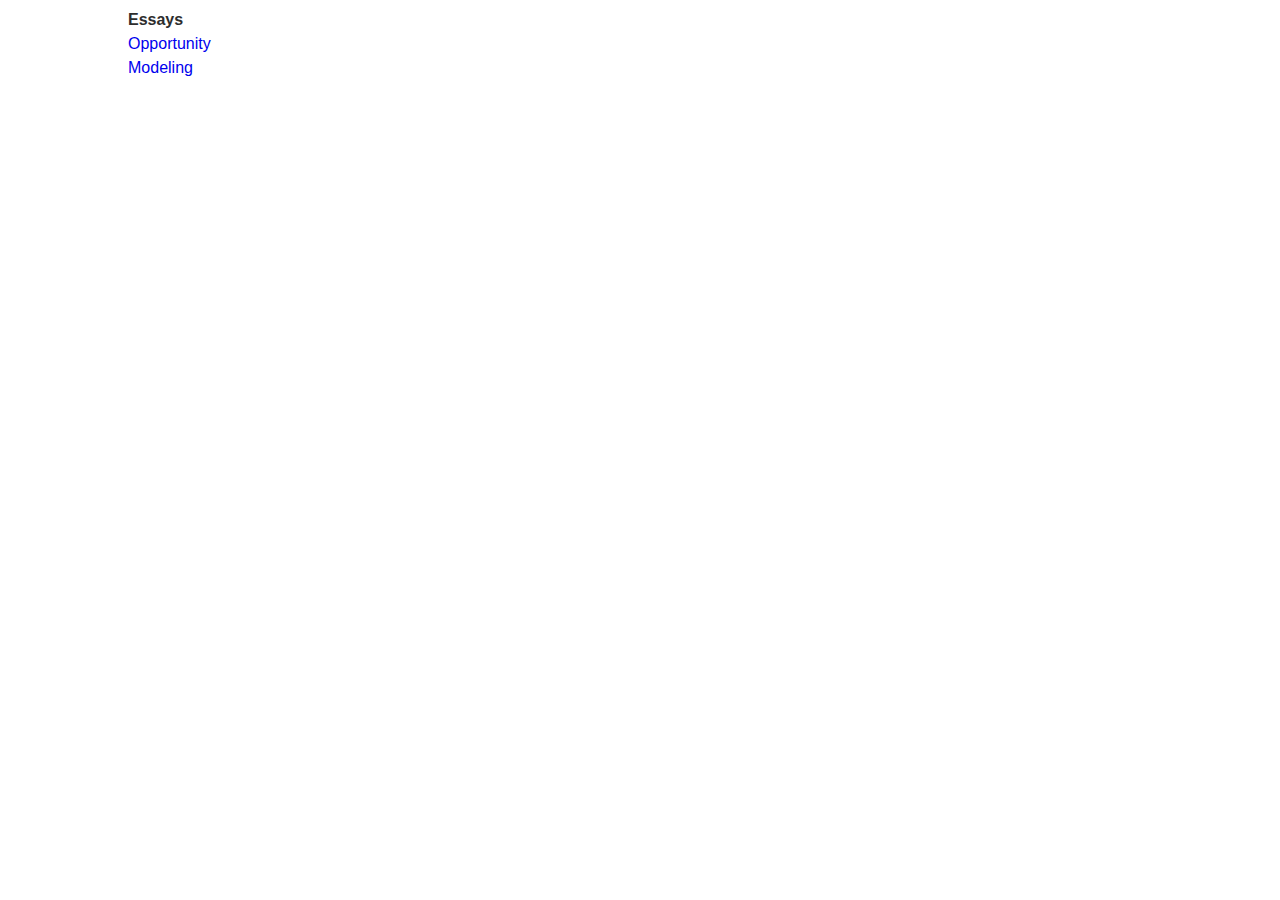
<file: index.html>
<html>
  <head>
    <link rel="stylesheet" type="text/css" href="css/main.css" />
  </head>
  <body>
    <b>Essays</b><br>
    <a href="./essays/opportunity.html">Opportunity</a><br>
    <a href="./essays/modeling.html">Modeling</a>
  </body>
</html>
</file>
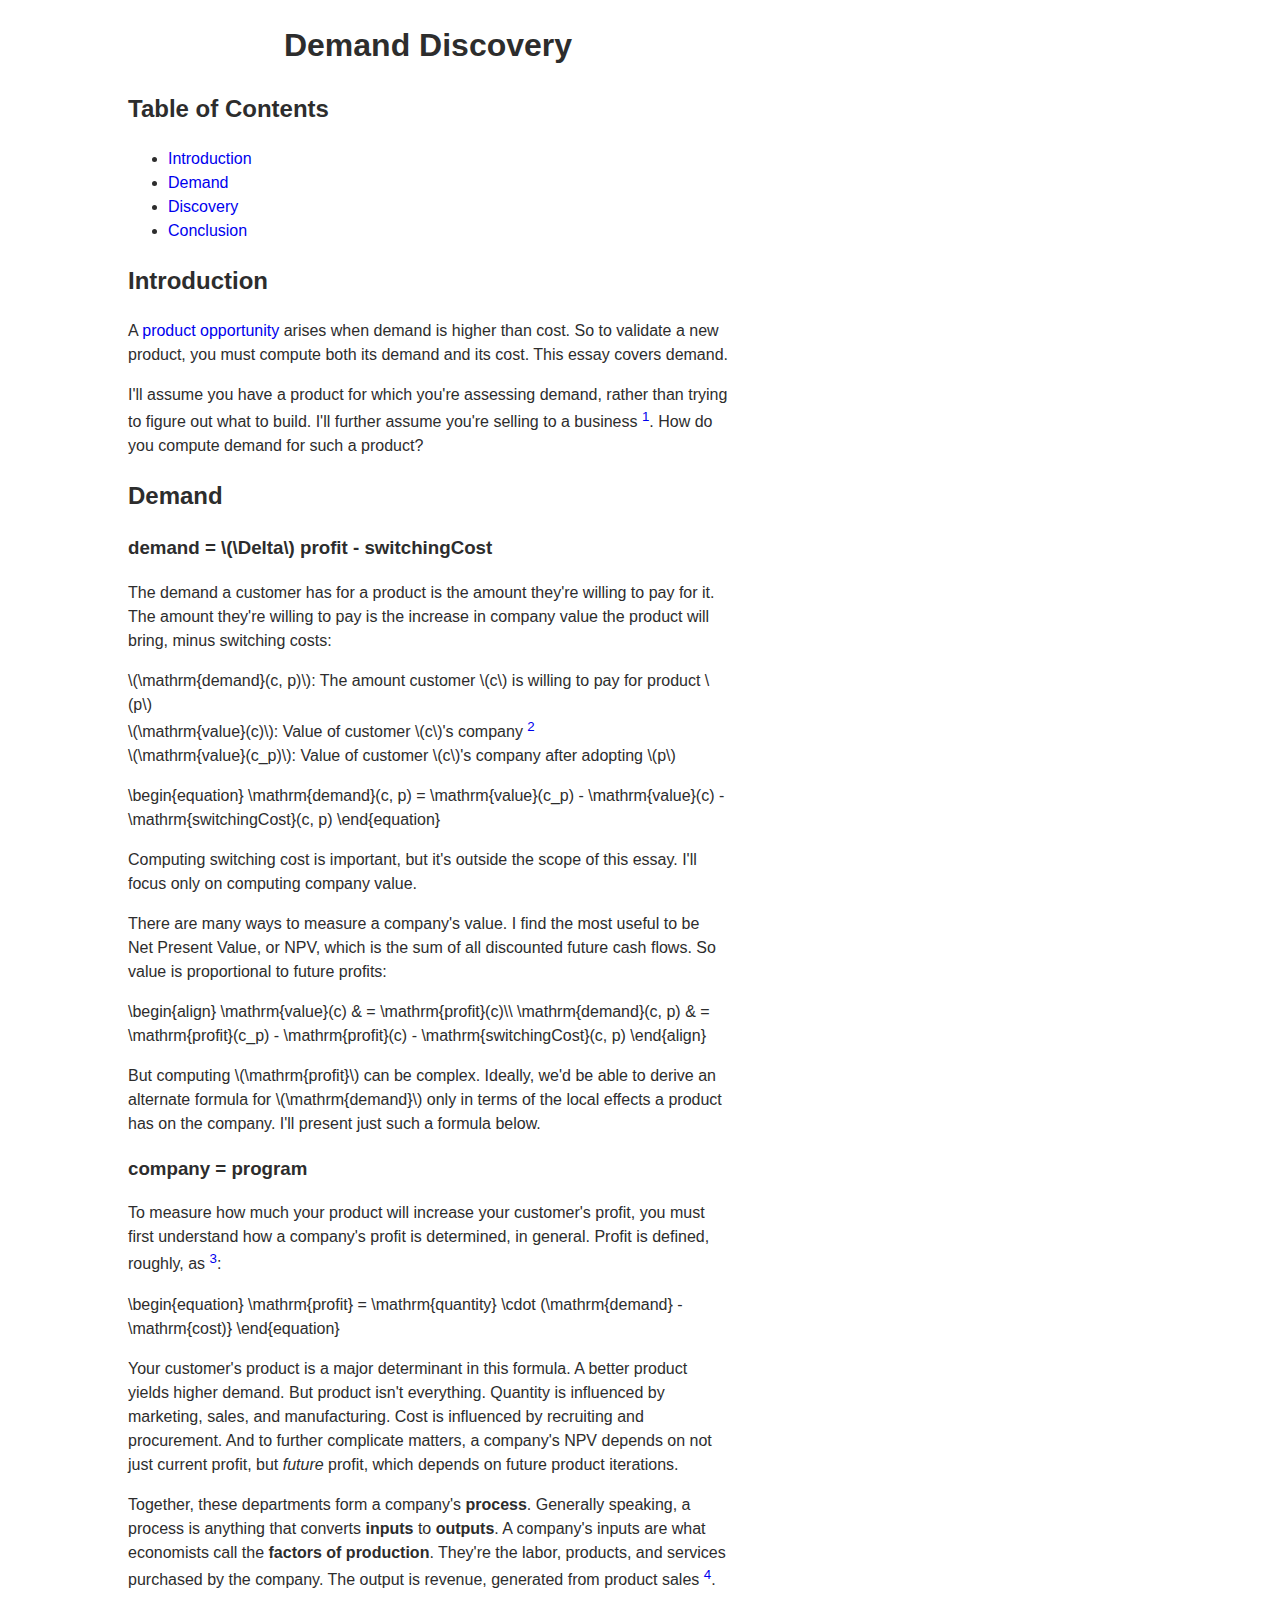
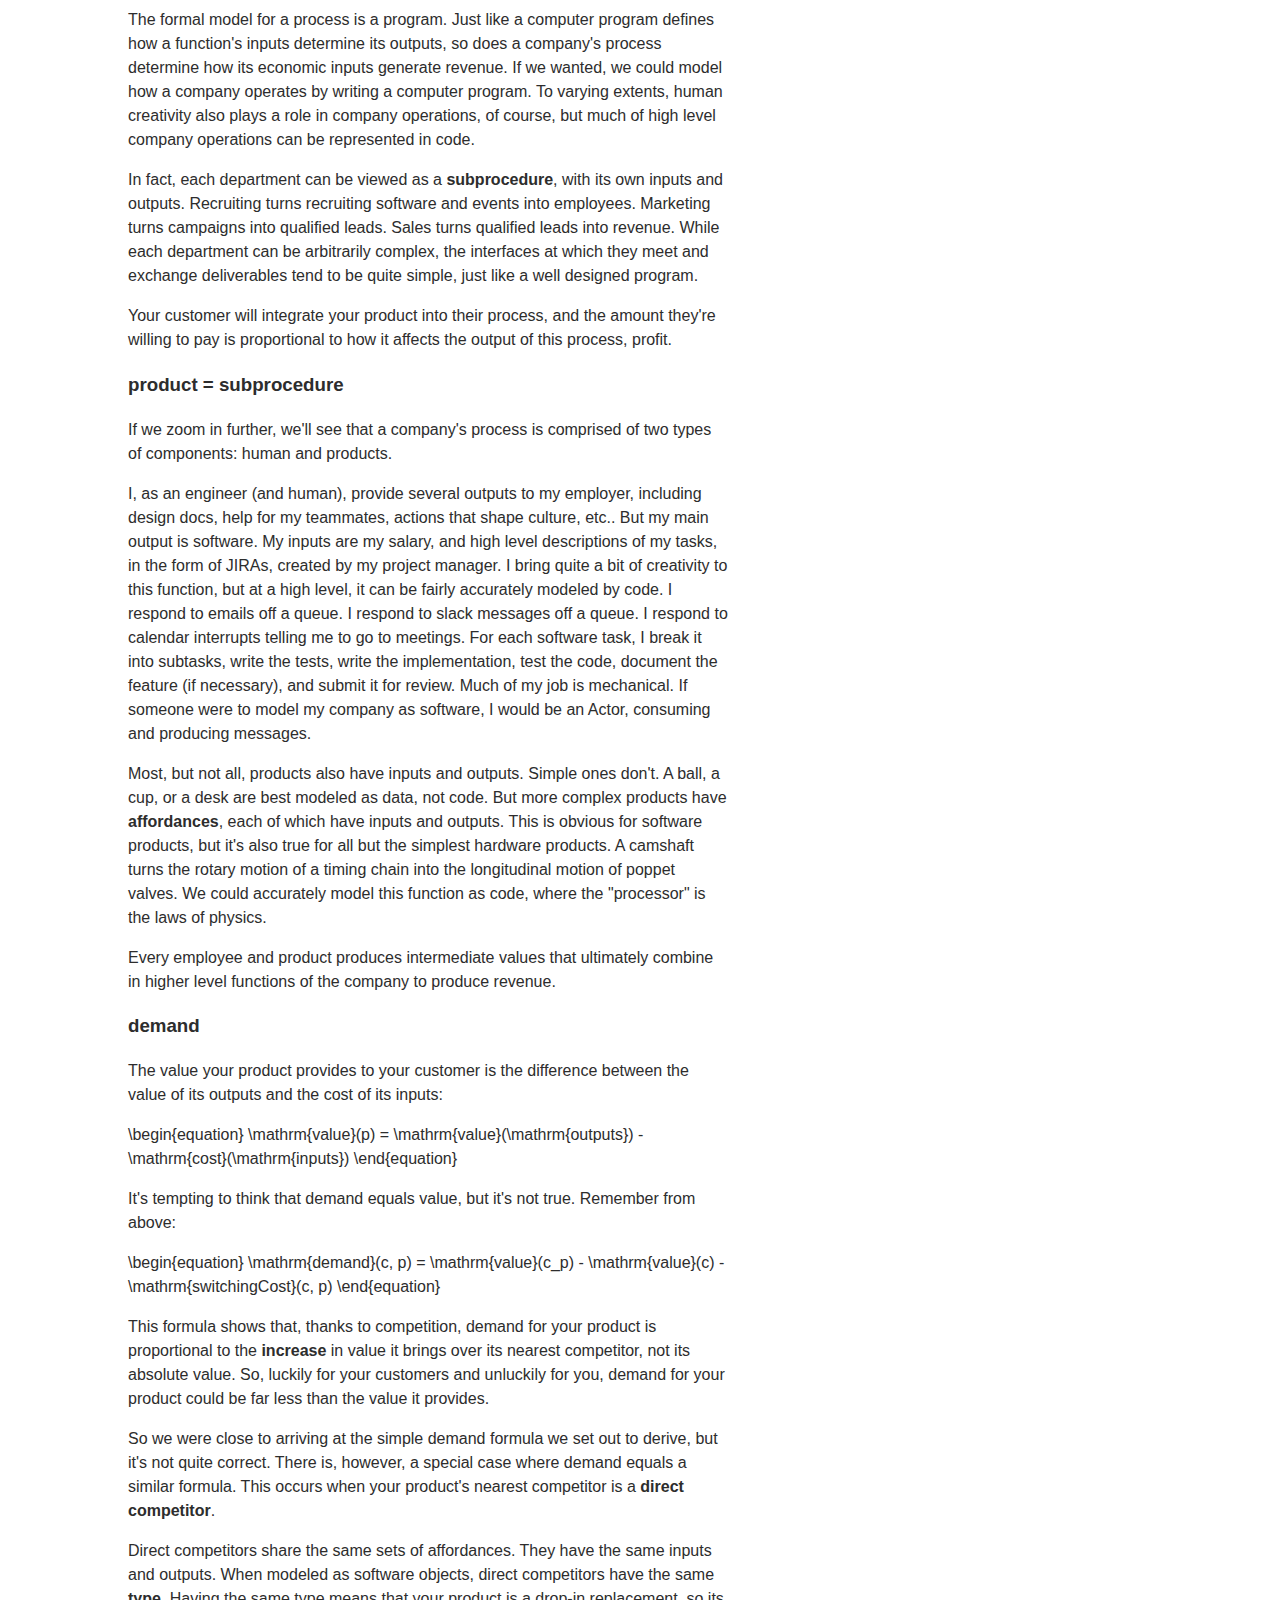
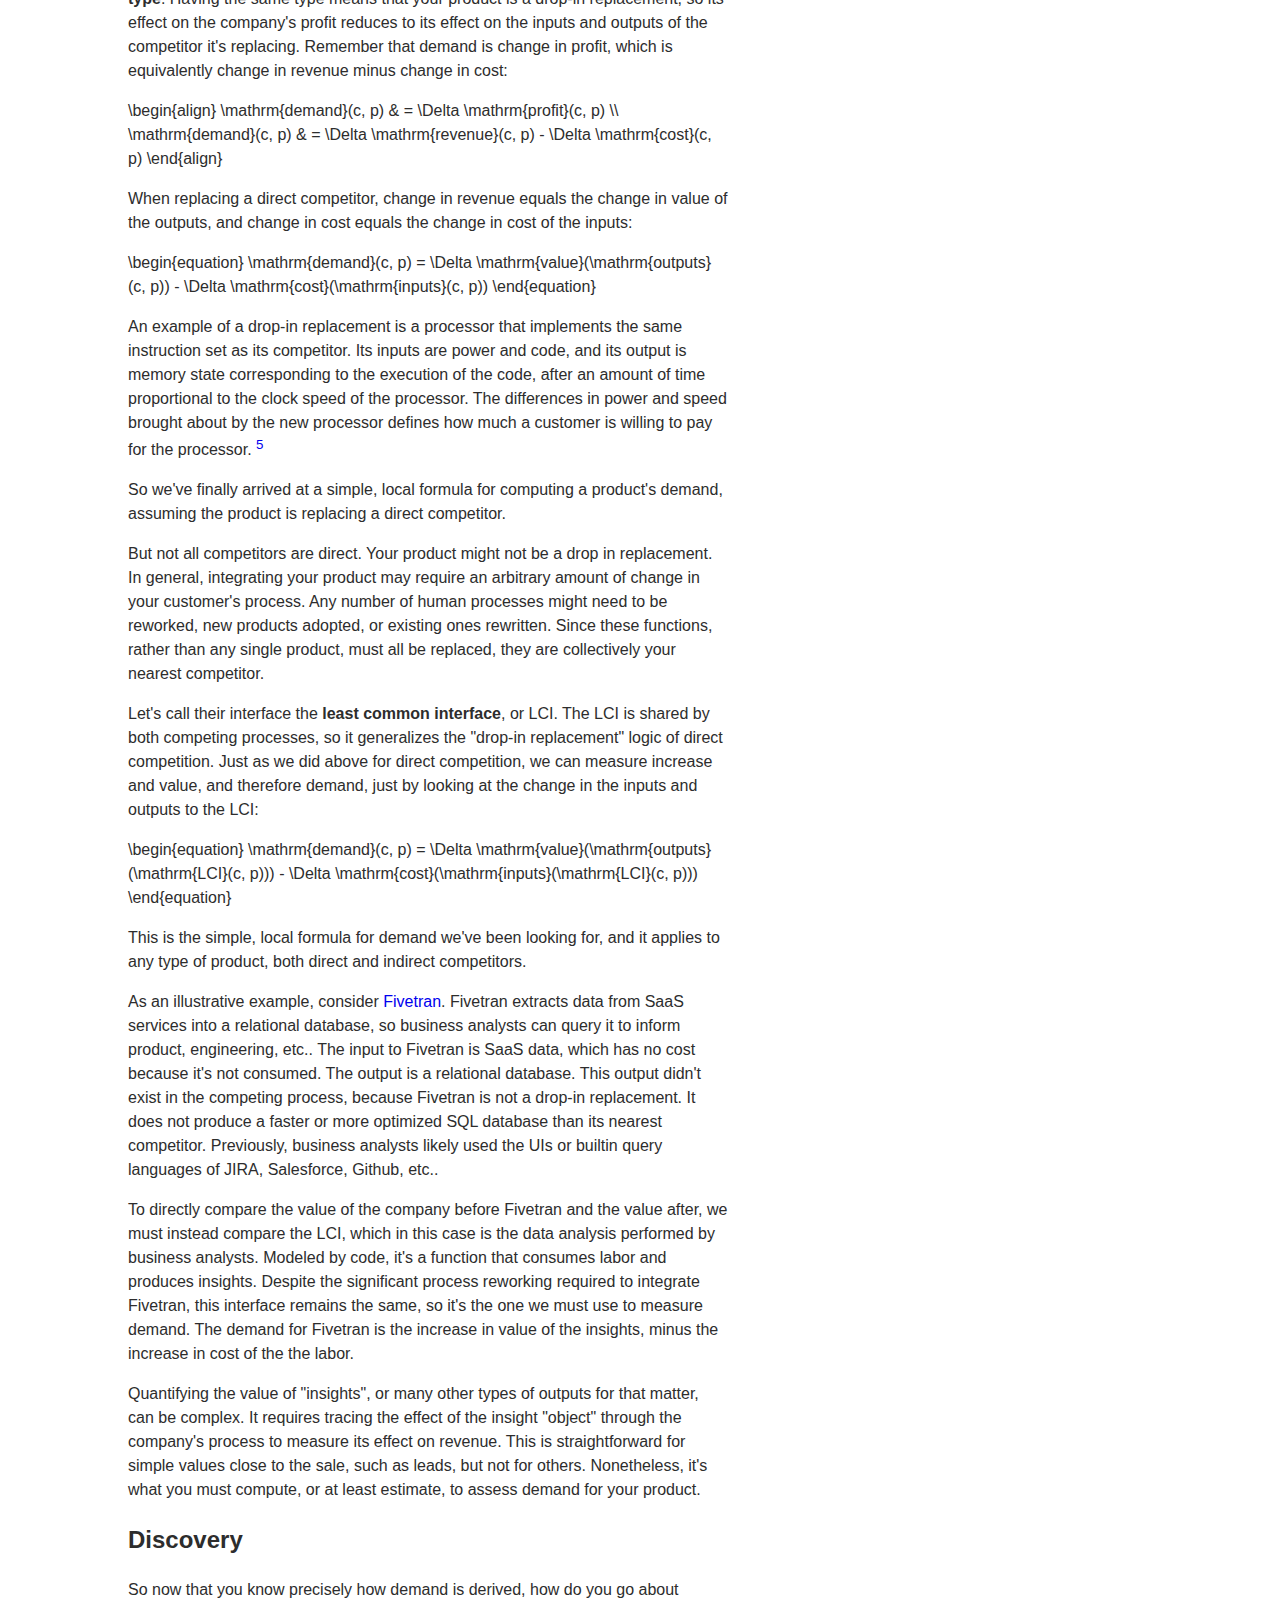
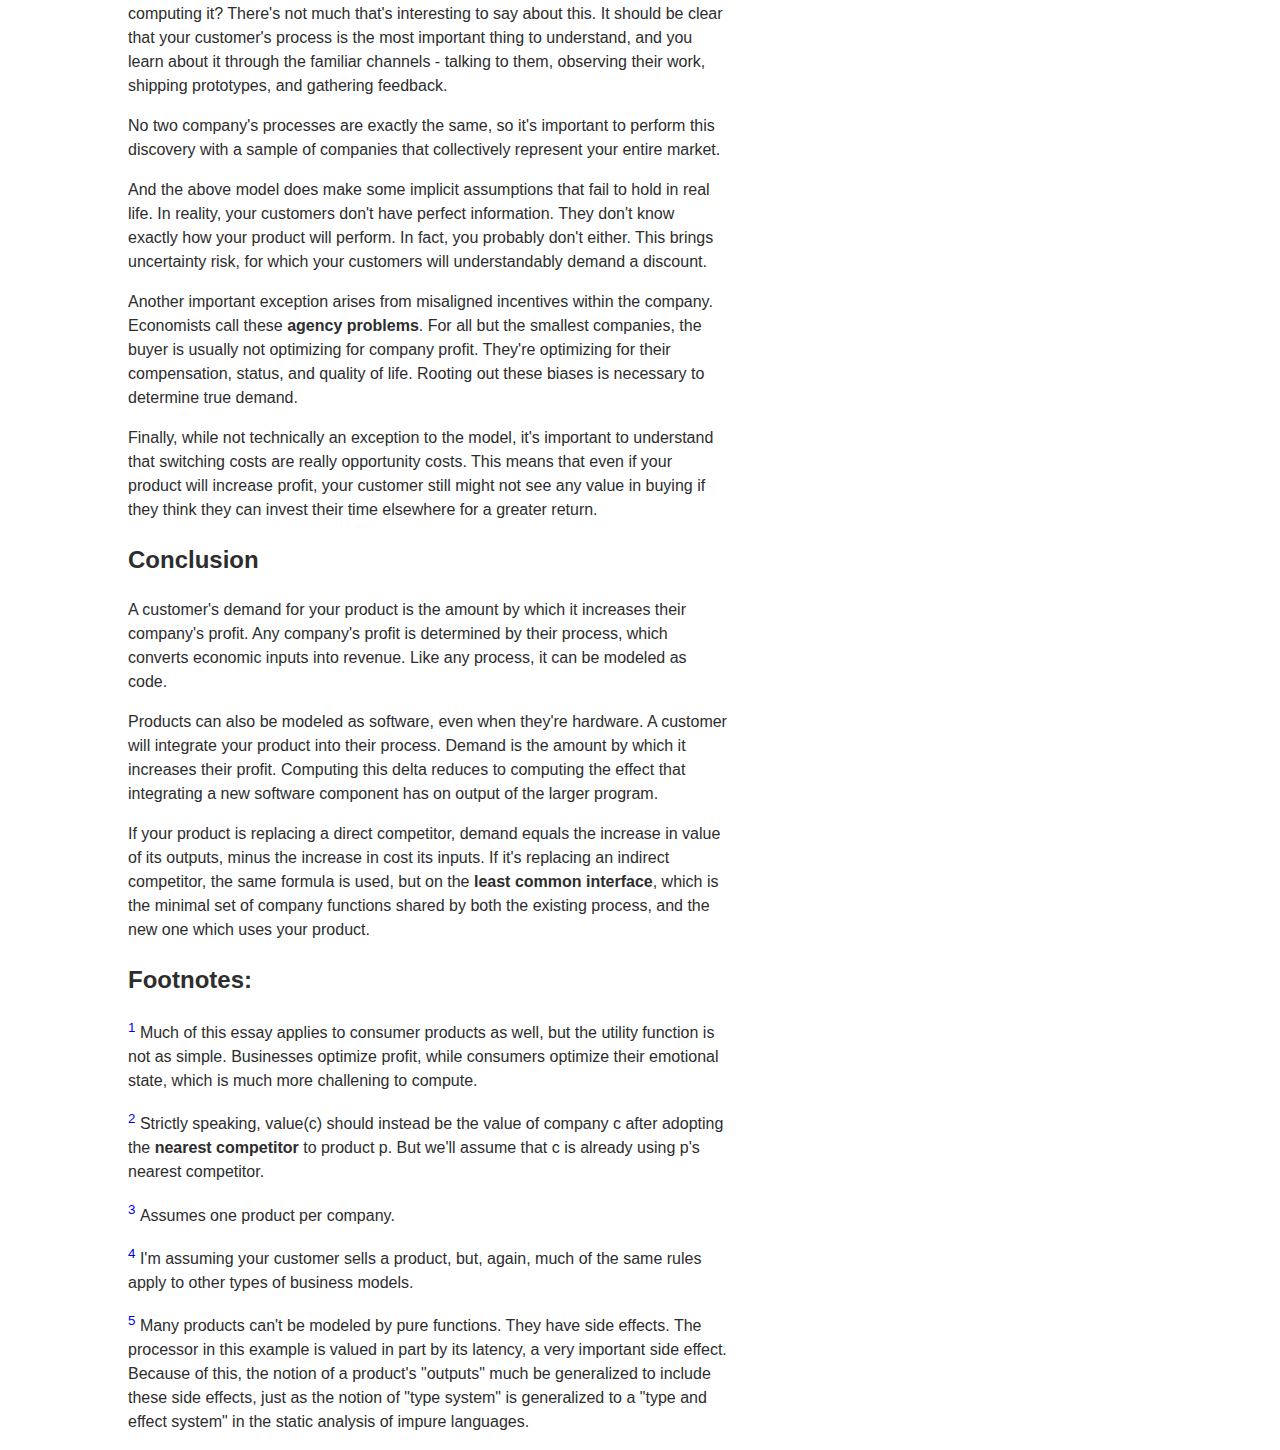
<file: essays/demand_discovery.html>
<?xml version="1.0" encoding="utf-8"?>
<!DOCTYPE html PUBLIC "-//W3C//DTD XHTML 1.0 Strict//EN"
"http://www.w3.org/TR/xhtml1/DTD/xhtml1-strict.dtd">
<html xmlns="http://www.w3.org/1999/xhtml" lang="en" xml:lang="en">
<head>
<title>Demand Discovery</title>
<!-- 2017-06-07 Wed 22:34 -->
<meta  http-equiv="Content-Type" content="text/html;charset=utf-8" />
<meta  name="generator" content="Org-mode" />
<meta  name="author" content="Michael Gummelt" />
<style type="text/css">
 <!--/*--><![CDATA[/*><!--*/
  .title  { text-align: center; }
  .todo   { font-family: monospace; color: red; }
  .done   { color: green; }
  .tag    { background-color: #eee; font-family: monospace;
            padding: 2px; font-size: 80%; font-weight: normal; }
  .timestamp { color: #bebebe; }
  .timestamp-kwd { color: #5f9ea0; }
  .right  { margin-left: auto; margin-right: 0px;  text-align: right; }
  .left   { margin-left: 0px;  margin-right: auto; text-align: left; }
  .center { margin-left: auto; margin-right: auto; text-align: center; }
  .underline { text-decoration: underline; }
  #postamble p, #preamble p { font-size: 90%; margin: .2em; }
  p.verse { margin-left: 3%; }
  pre {
    border: 1px solid #ccc;
    box-shadow: 3px 3px 3px #eee;
    padding: 8pt;
    font-family: monospace;
    overflow: auto;
    margin: 1.2em;
  }
  pre.src {
    position: relative;
    overflow: visible;
    padding-top: 1.2em;
  }
  pre.src:before {
    display: none;
    position: absolute;
    background-color: white;
    top: -10px;
    right: 10px;
    padding: 3px;
    border: 1px solid black;
  }
  pre.src:hover:before { display: inline;}
  pre.src-sh:before    { content: 'sh'; }
  pre.src-bash:before  { content: 'sh'; }
  pre.src-emacs-lisp:before { content: 'Emacs Lisp'; }
  pre.src-R:before     { content: 'R'; }
  pre.src-perl:before  { content: 'Perl'; }
  pre.src-java:before  { content: 'Java'; }
  pre.src-sql:before   { content: 'SQL'; }

  table { border-collapse:collapse; }
  caption.t-above { caption-side: top; }
  caption.t-bottom { caption-side: bottom; }
  td, th { vertical-align:top;  }
  th.right  { text-align: center;  }
  th.left   { text-align: center;   }
  th.center { text-align: center; }
  td.right  { text-align: right;  }
  td.left   { text-align: left;   }
  td.center { text-align: center; }
  dt { font-weight: bold; }
  .footpara:nth-child(2) { display: inline; }
  .footpara { display: block; }
  .footdef  { margin-bottom: 1em; }
  .figure { padding: 1em; }
  .figure p { text-align: center; }
  .inlinetask {
    padding: 10px;
    border: 2px solid gray;
    margin: 10px;
    background: #ffffcc;
  }
  #org-div-home-and-up
   { text-align: right; font-size: 70%; white-space: nowrap; }
  textarea { overflow-x: auto; }
  .linenr { font-size: smaller }
  .code-highlighted { background-color: #ffff00; }
  .org-info-js_info-navigation { border-style: none; }
  #org-info-js_console-label
    { font-size: 10px; font-weight: bold; white-space: nowrap; }
  .org-info-js_search-highlight
    { background-color: #ffff00; color: #000000; font-weight: bold; }
  /*]]>*/-->
</style>
<link rel="stylesheet" type="text/css" href="../css/main.css" />
<script type="text/javascript">
/*
@licstart  The following is the entire license notice for the
JavaScript code in this tag.

Copyright (C) 2012-2013 Free Software Foundation, Inc.

The JavaScript code in this tag is free software: you can
redistribute it and/or modify it under the terms of the GNU
General Public License (GNU GPL) as published by the Free Software
Foundation, either version 3 of the License, or (at your option)
any later version.  The code is distributed WITHOUT ANY WARRANTY;
without even the implied warranty of MERCHANTABILITY or FITNESS
FOR A PARTICULAR PURPOSE.  See the GNU GPL for more details.

As additional permission under GNU GPL version 3 section 7, you
may distribute non-source (e.g., minimized or compacted) forms of
that code without the copy of the GNU GPL normally required by
section 4, provided you include this license notice and a URL
through which recipients can access the Corresponding Source.


@licend  The above is the entire license notice
for the JavaScript code in this tag.
*/
<!--/*--><![CDATA[/*><!--*/
 function CodeHighlightOn(elem, id)
 {
   var target = document.getElementById(id);
   if(null != target) {
     elem.cacheClassElem = elem.className;
     elem.cacheClassTarget = target.className;
     target.className = "code-highlighted";
     elem.className   = "code-highlighted";
   }
 }
 function CodeHighlightOff(elem, id)
 {
   var target = document.getElementById(id);
   if(elem.cacheClassElem)
     elem.className = elem.cacheClassElem;
   if(elem.cacheClassTarget)
     target.className = elem.cacheClassTarget;
 }
/*]]>*///-->
</script>
<script type="text/javascript" src="http://orgmode.org/mathjax/MathJax.js"></script>
<script type="text/javascript">
<!--/*--><![CDATA[/*><!--*/
    MathJax.Hub.Config({
        // Only one of the two following lines, depending on user settings
        // First allows browser-native MathML display, second forces HTML/CSS
        //  config: ["MMLorHTML.js"], jax: ["input/TeX"],
            jax: ["input/TeX", "output/HTML-CSS"],
        extensions: ["tex2jax.js","TeX/AMSmath.js","TeX/AMSsymbols.js",
                     "TeX/noUndefined.js"],
        tex2jax: {
            inlineMath: [ ["\\(","\\)"] ],
            displayMath: [ ['$$','$$'], ["\\[","\\]"], ["\\begin{displaymath}","\\end{displaymath}"] ],
            skipTags: ["script","noscript","style","textarea","pre","code"],
            ignoreClass: "tex2jax_ignore",
            processEscapes: false,
            processEnvironments: true,
            preview: "TeX"
        },
        showProcessingMessages: true,
        displayAlign: "center",
        displayIndent: "2em",

        "HTML-CSS": {
             scale: 100,
             availableFonts: ["STIX","TeX"],
             preferredFont: "TeX",
             webFont: "TeX",
             imageFont: "TeX",
             showMathMenu: true,
        },
        MMLorHTML: {
             prefer: {
                 MSIE:    "MML",
                 Firefox: "MML",
                 Opera:   "HTML",
                 other:   "HTML"
             }
        }
    });
/*]]>*///-->
</script>
</head>
<body>
<div id="content">
<h1 class="title">Demand Discovery</h1>
<div id="table-of-contents">
<h2>Table of Contents</h2>
<div id="text-table-of-contents">
<ul>
<li><a href="#sec-1">Introduction</a></li>
<li><a href="#sec-2">Demand</a></li>
<li><a href="#sec-3">Discovery</a></li>
<li><a href="#sec-4">Conclusion</a></li>
</ul>
</div>
</div>

<div id="outline-container-sec-1" class="outline-2">
<h2 id="sec-1">Introduction</h2>
<div class="outline-text-2" id="text-1">
<p>
A <a href="./opportunity.html">product opportunity</a> arises when demand is higher than cost.  So to
validate a new product, you must compute both its demand and its cost.
This essay covers demand.
</p>

<p>
I'll assume you have a product for which you're assessing demand,
rather than trying to figure out what to build.  I'll further assume
you're selling to a business <sup><a id="fnr.1" name="fnr.1" class="footref" href="#fn.1">1</a></sup>.  How do you compute demand for such
a product?
</p>
</div>
</div>

<div id="outline-container-sec-2" class="outline-2">
<h2 id="sec-2">Demand</h2>
<div class="outline-text-2" id="text-2">
</div><div id="outline-container-sec-2-1" class="outline-3">
<h3 id="sec-2-1">demand = \(\Delta\) profit - switchingCost</h3>
<div class="outline-text-3" id="text-2-1">
<p>
The demand a customer has for a product is the amount they're willing
to pay for it.  The amount they're willing to pay is the increase in
company value the product will bring, minus switching costs:
</p>

<p>
\(\mathrm{demand}(c, p)\): The amount customer \(c\) is willing to pay for product \(p\) <br  />
\(\mathrm{value}(c)\): Value of customer \(c\)'s company <sup><a id="fnr.2" name="fnr.2" class="footref" href="#fn.2">2</a></sup> <br  />
\(\mathrm{value}(c_p)\): Value of customer \(c\)'s company after adopting \(p\) <br  />
</p>

\begin{equation}
\mathrm{demand}(c, p) = \mathrm{value}(c_p) - \mathrm{value}(c) - \mathrm{switchingCost}(c, p)
\end{equation}

<p>
Computing switching cost is important, but it's outside the scope of
this essay.  I'll focus only on computing company value.
</p>

<p>
There are many ways to measure a company's value.  I find the most
useful to be Net Present Value, or NPV, which is the sum of all
discounted future cash flows.  So value is proportional to future
profits:
</p>

\begin{align}
\mathrm{value}(c) & = \mathrm{profit}(c)\\
\mathrm{demand}(c, p) & = \mathrm{profit}(c_p) - \mathrm{profit}(c) - \mathrm{switchingCost}(c, p)
\end{align}

<p>
But computing \(\mathrm{profit}\) can be complex.  Ideally, we'd be
able to derive an alternate formula for \(\mathrm{demand}\) only in
terms of the local effects a product has on the company.  I'll present
just such a formula below.
</p>
</div>
</div>

<div id="outline-container-sec-2-2" class="outline-3">
<h3 id="sec-2-2">company = program</h3>
<div class="outline-text-3" id="text-2-2">
<p>
To measure how much your product will increase your customer's profit,
you must first understand how a company's profit is determined, in
general.  Profit is defined, roughly, as <sup><a id="fnr.3" name="fnr.3" class="footref" href="#fn.3">3</a></sup>:
</p>

\begin{equation}
\mathrm{profit} = \mathrm{quantity} \cdot (\mathrm{demand} - \mathrm{cost)}
\end{equation}

<p>
Your customer's product is a major determinant in this formula.  A
better product yields higher demand.  But product isn't everything.
Quantity is influenced by marketing, sales, and manufacturing.  Cost
is influenced by recruiting and procurement.  And to further
complicate matters, a company's NPV depends on not just current
profit, but <i>future</i> profit, which depends on future product
iterations.
</p>

<p>
Together, these departments form a company's <b>process</b>.  Generally
speaking, a process is anything that converts <b>inputs</b> to <b>outputs</b>.
A company's inputs are what economists call the <b>factors of
production</b>.  They're the labor, products, and services purchased by
the company.  The output is revenue, generated from product
sales <sup><a id="fnr.4" name="fnr.4" class="footref" href="#fn.4">4</a></sup>.
</p>

<p>
The formal model for a process is a program.  Just like a computer
program defines how a function's inputs determine its outputs, so does
a company's process determine how its economic inputs generate
revenue.  If we wanted, we could model how a company operates by
writing a computer program.  To varying extents, human creativity also
plays a role in company operations, of course, but much of high level
company operations can be represented in code.
</p>

<p>
In fact, each department can be viewed as a <b>subprocedure</b>, with its
own inputs and outputs.  Recruiting turns recruiting software and
events into employees.  Marketing turns campaigns into qualified
leads.  Sales turns qualified leads into revenue.  While each
department can be arbitrarily complex, the interfaces at which they
meet and exchange deliverables tend to be quite simple, just like a
well designed program.
</p>

<p>
Your customer will integrate your product into their process, and the
amount they're willing to pay is proportional to how it affects the
output of this process, profit.
</p>
</div>
</div>

<div id="outline-container-sec-2-3" class="outline-3">
<h3 id="sec-2-3">product = subprocedure</h3>
<div class="outline-text-3" id="text-2-3">
<p>
If we zoom in further, we'll see that a company's process is comprised
of two types of components: human and products.
</p>

<p>
I, as an engineer (and human), provide several outputs to my employer,
including design docs, help for my teammates, actions that shape
culture, etc..  But my main output is software.  My inputs are my
salary, and high level descriptions of my tasks, in the form of JIRAs,
created by my project manager.  I bring quite a bit of creativity to
this function, but at a high level, it can be fairly accurately
modeled by code.  I respond to emails off a queue.  I respond to slack
messages off a queue.  I respond to calendar interrupts telling me to
go to meetings.  For each software task, I break it into subtasks,
write the tests, write the implementation, test the code, document the
feature (if necessary), and submit it for review.  Much of my job is
mechanical.  If someone were to model my company as software, I would
be an Actor, consuming and producing messages.
</p>

<p>
Most, but not all, products also have inputs and outputs.  Simple ones
don't.  A ball, a cup, or a desk are best modeled as data, not code.
But more complex products have <b>affordances</b>, each of which have
inputs and outputs.  This is obvious for software products, but it's
also true for all but the simplest hardware products.  A camshaft
turns the rotary motion of a timing chain into the longitudinal motion
of poppet valves.  We could accurately model this function as code,
where the "processor" is the laws of physics.
</p>

<p>
Every employee and product produces intermediate values that
ultimately combine in higher level functions of the company to produce
revenue.
</p>
</div>
</div>

<div id="outline-container-sec-2-4" class="outline-3">
<h3 id="sec-2-4">demand</h3>
<div class="outline-text-3" id="text-2-4">
<p>
The value your product provides to your customer is the difference
between the value of its outputs and the cost of its inputs:
</p>

\begin{equation}
\mathrm{value}(p) = \mathrm{value}(\mathrm{outputs}) - \mathrm{cost}(\mathrm{inputs})
\end{equation}

<p>
It's tempting to think that demand equals value, but it's not true.
Remember from above:
</p>

\begin{equation}
\mathrm{demand}(c, p) = \mathrm{value}(c_p) - \mathrm{value}(c) - \mathrm{switchingCost}(c, p)
\end{equation}

<p>
This formula shows that, thanks to competition, demand for your
product is proportional to the <b>increase</b> in value it brings over its
nearest competitor, not its absolute value.  So, luckily for your
customers and unluckily for you, demand for your product could be far
less than the value it provides.
</p>

<p>
So we were close to arriving at the simple demand formula we set out
to derive, but it's not quite correct.  There is, however, a special
case where demand equals a similar formula.  This occurs when your
product's nearest competitor is a <b>direct competitor</b>.
</p>

<p>
Direct competitors share the same sets of affordances.  They have the
same inputs and outputs.  When modeled as software objects, direct
competitors have the same <b>type</b>.  Having the same type means that
your product is a drop-in replacement, so its effect on the company's
profit reduces to its effect on the inputs and outputs of the
competitor it's replacing.  Remember that demand is change in profit,
which is equivalently change in revenue minus change in cost:
</p>

\begin{align}
\mathrm{demand}(c, p) & = \Delta \mathrm{profit}(c, p) \\
\mathrm{demand}(c, p) & = \Delta \mathrm{revenue}(c, p) - \Delta \mathrm{cost}(c, p)
\end{align}

<p>
When replacing a direct competitor, change in revenue equals the
change in value of the outputs, and change in cost equals the change
in cost of the inputs:
</p>

\begin{equation}
\mathrm{demand}(c, p) = \Delta \mathrm{value}(\mathrm{outputs}(c, p)) - \Delta \mathrm{cost}(\mathrm{inputs}(c, p))
\end{equation}

<p>
An example of a drop-in replacement is a processor that implements the
same instruction set as its competitor.  Its inputs are power and
code, and its output is memory state corresponding to the execution of
the code, after an amount of time proportional to the clock speed of
the processor.  The differences in power and speed brought about by
the new processor defines how much a customer is willing to pay for
the processor. <sup><a id="fnr.5" name="fnr.5" class="footref" href="#fn.5">5</a></sup>
</p>

<p>
So we've finally arrived at a simple, local formula for computing a
product's demand, assuming the product is replacing a direct
competitor.
</p>

<p>
But not all competitors are direct.  Your product might not be a drop
in replacement.  In general, integrating your product may require an
arbitrary amount of change in your customer's process.  Any number of
human processes might need to be reworked, new products adopted, or
existing ones rewritten.  Since these functions, rather than any
single product, must all be replaced, they are collectively your
nearest competitor.
</p>

<p>
Let's call their interface the <b>least common interface</b>, or LCI.  The
LCI is shared by both competing processes, so it generalizes the
"drop-in replacement" logic of direct competition.  Just as we did
above for direct competition, we can measure increase and value, and
therefore demand, just by looking at the change in the inputs and
outputs to the LCI:
</p>

\begin{equation}
\mathrm{demand}(c, p) = \Delta \mathrm{value}(\mathrm{outputs}(\mathrm{LCI}(c, p))) - \Delta \mathrm{cost}(\mathrm{inputs}(\mathrm{LCI}(c, p)))
\end{equation}

<p>
This is the simple, local formula for demand we've been looking for,
and it applies to any type of product, both direct and indirect
competitors.
</p>

<p>
As an illustrative example, consider <a href="https://www.fivetran.com">Fivetran</a>.  Fivetran extracts data
from SaaS services into a relational database, so business analysts
can query it to inform product, engineering, etc..  The input to
Fivetran is SaaS data, which has no cost because it's not consumed.
The output is a relational database.  This output didn't exist in the
competing process, because Fivetran is not a drop-in replacement.  It
does not produce a faster or more optimized SQL database than its
nearest competitor.  Previously, business analysts likely used the UIs
or builtin query languages of JIRA, Salesforce, Github, etc..
</p>

<p>
To directly compare the value of the company before Fivetran and the
value after, we must instead compare the LCI, which in this case is
the data analysis performed by business analysts.  Modeled by code,
it's a function that consumes labor and produces insights.  Despite
the significant process reworking required to integrate Fivetran, this
interface remains the same, so it's the one we must use to measure
demand.  The demand for Fivetran is the increase in value of the
insights, minus the increase in cost of the the labor.
</p>

<p>
Quantifying the value of "insights", or many other types of outputs
for that matter, can be complex.  It requires tracing the effect of
the insight "object" through the company's process to measure its
effect on revenue.  This is straightforward for simple values close to
the sale, such as leads, but not for others.  Nonetheless, it's what
you must compute, or at least estimate, to assess demand for your
product.
</p>
</div>
</div>
</div>

<div id="outline-container-sec-3" class="outline-2">
<h2 id="sec-3">Discovery</h2>
<div class="outline-text-2" id="text-3">
<p>
So now that you know precisely how demand is derived, how do you go
about computing it?  There's not much that's interesting to say about
this.  It should be clear that your customer's process is the most
important thing to understand, and you learn about it through the
familiar channels - talking to them, observing their work, shipping
prototypes, and gathering feedback.
</p>

<p>
No two company's processes are exactly the same, so it's important to
perform this discovery with a sample of companies that collectively
represent your entire market.
</p>

<p>
And the above model does make some implicit assumptions that fail to
hold in real life.  In reality, your customers don't have perfect
information.  They don't know exactly how your product will perform.
In fact, you probably don't either.  This brings uncertainty risk, for
which your customers will understandably demand a discount.
</p>

<p>
Another important exception arises from misaligned incentives within
the company.  Economists call these <b>agency problems</b>.  For all but
the smallest companies, the buyer is usually not optimizing for
company profit.  They're optimizing for their compensation, status,
and quality of life.  Rooting out these biases is necessary to
determine true demand.
</p>

<p>
Finally, while not technically an exception to the model, it's
important to understand that switching costs are really opportunity
costs.  This means that even if your product will increase profit,
your customer still might not see any value in buying if they think
they can invest their time elsewhere for a greater return.
</p>
</div>
</div>

<div id="outline-container-sec-4" class="outline-2">
<h2 id="sec-4">Conclusion</h2>
<div class="outline-text-2" id="text-4">
<p>
A customer's demand for your product is the amount by which it
increases their company's profit.  Any company's profit is determined
by their process, which converts economic inputs into revenue.  Like
any process, it can be modeled as code.
</p>

<p>
Products can also be modeled as software, even when they're hardware.
A customer will integrate your product into their process.  Demand is
the amount by which it increases their profit.  Computing this delta
reduces to computing the effect that integrating a new software
component has on output of the larger program.
</p>

<p>
If your product is replacing a direct competitor, demand equals the
increase in value of its outputs, minus the increase in cost its
inputs.  If it's replacing an indirect competitor, the same formula is
used, but on the <b>least common interface</b>, which is the minimal set of
company functions shared by both the existing process, and the new one
which uses your product.
</p>
</div>
</div>
<div id="footnotes">
<h2 class="footnotes">Footnotes: </h2>
<div id="text-footnotes">

<div class="footdef"><sup><a id="fn.1" name="fn.1" class="footnum" href="#fnr.1">1</a></sup> <p class="footpara">
Much of this essay applies to consumer products as well, but the
utility function is not as simple.  Businesses optimize profit, while
consumers optimize their emotional state, which is much more
challening to compute.
</p></div>

<div class="footdef"><sup><a id="fn.2" name="fn.2" class="footnum" href="#fnr.2">2</a></sup> <p class="footpara">
Strictly speaking, value(c) should instead be the value of company
c after adopting the <b>nearest competitor</b> to product p.  But we'll
assume that c is already using p's nearest competitor.
</p></div>

<div class="footdef"><sup><a id="fn.3" name="fn.3" class="footnum" href="#fnr.3">3</a></sup> <p class="footpara">
Assumes one product per company.
</p></div>

<div class="footdef"><sup><a id="fn.4" name="fn.4" class="footnum" href="#fnr.4">4</a></sup> <p class="footpara">
I'm assuming your customer sells a product, but, again, much of
the same rules apply to other types of business models.
</p></div>

<div class="footdef"><sup><a id="fn.5" name="fn.5" class="footnum" href="#fnr.5">5</a></sup> <p class="footpara">
Many products can't be modeled by pure functions.  They have side
effects.  The processor in this example is valued in part by its
latency, a very important side effect.  Because of this, the notion of
a product's "outputs" much be generalized to include these side
effects, just as the notion of "type system" is generalized to a "type
and effect system" in the static analysis of impure languages.
</p></div>


</div>
</div></div>
</body>
</html>
</file>
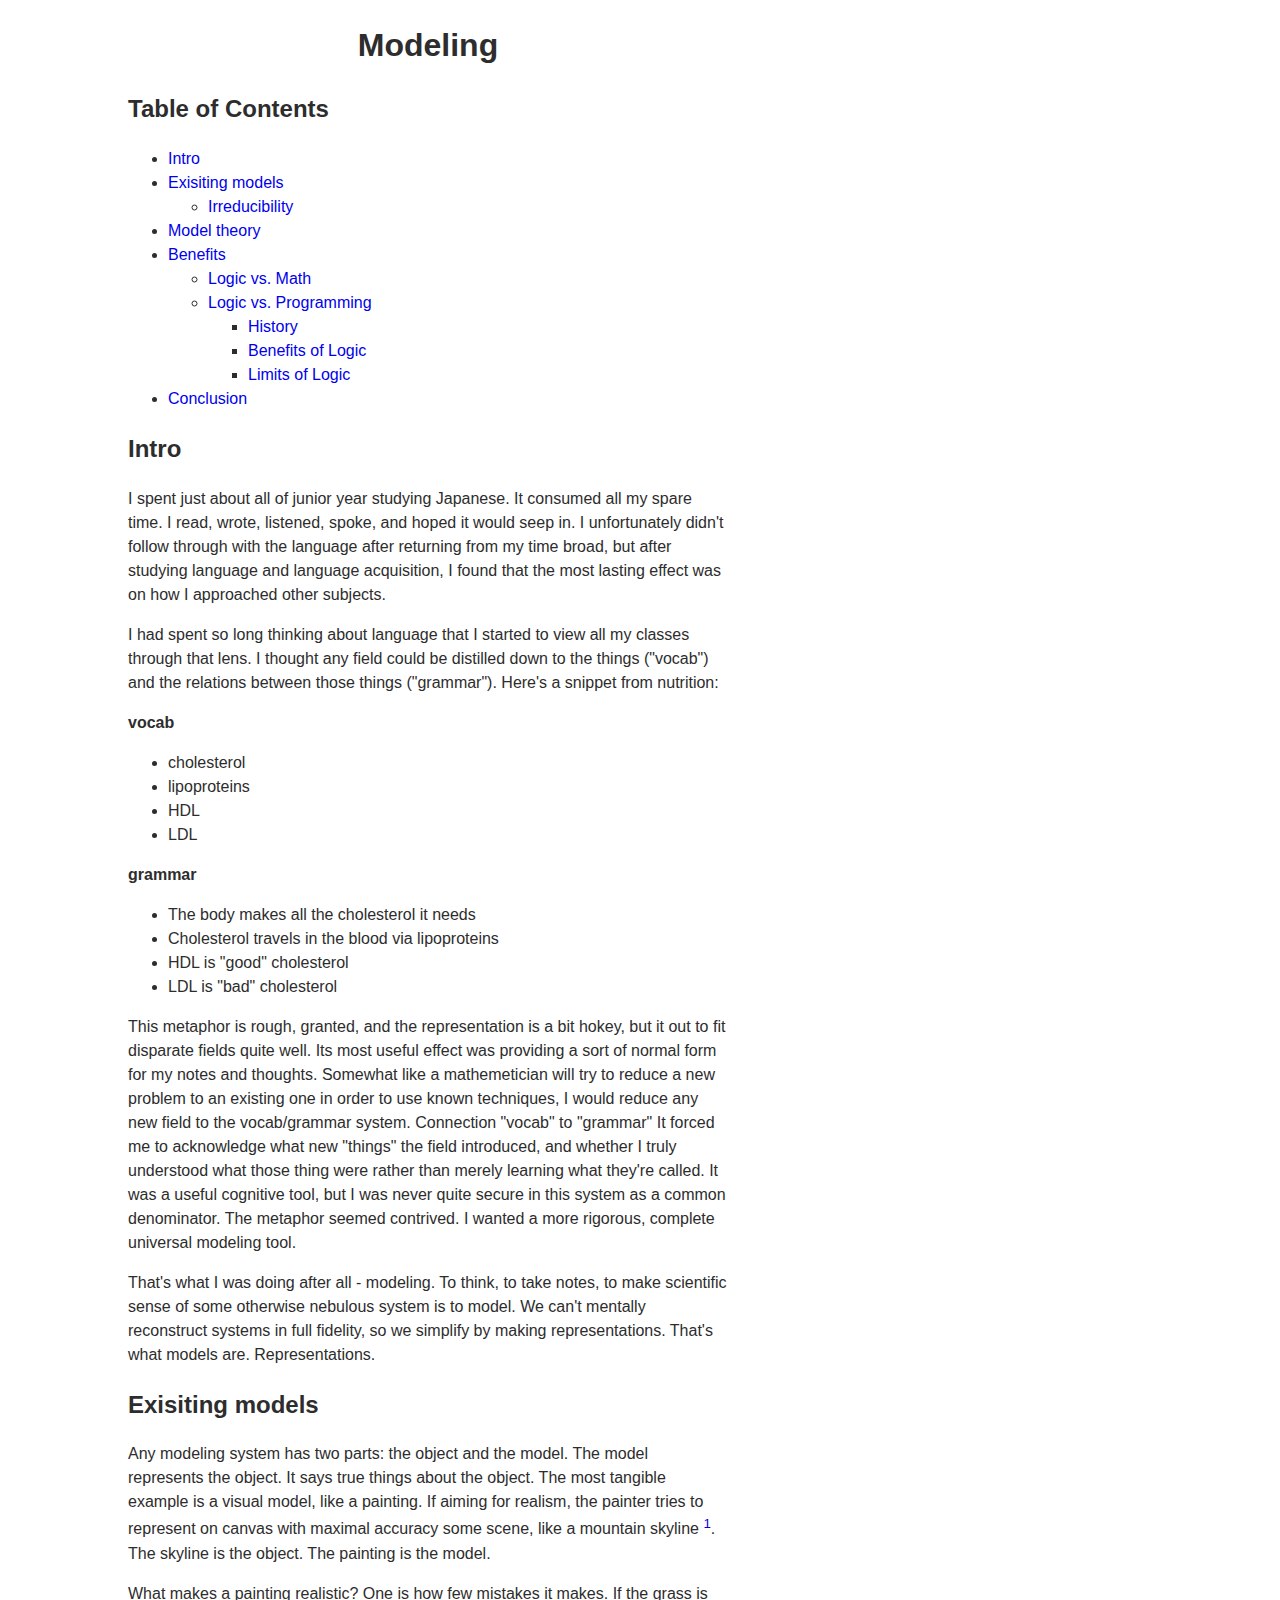
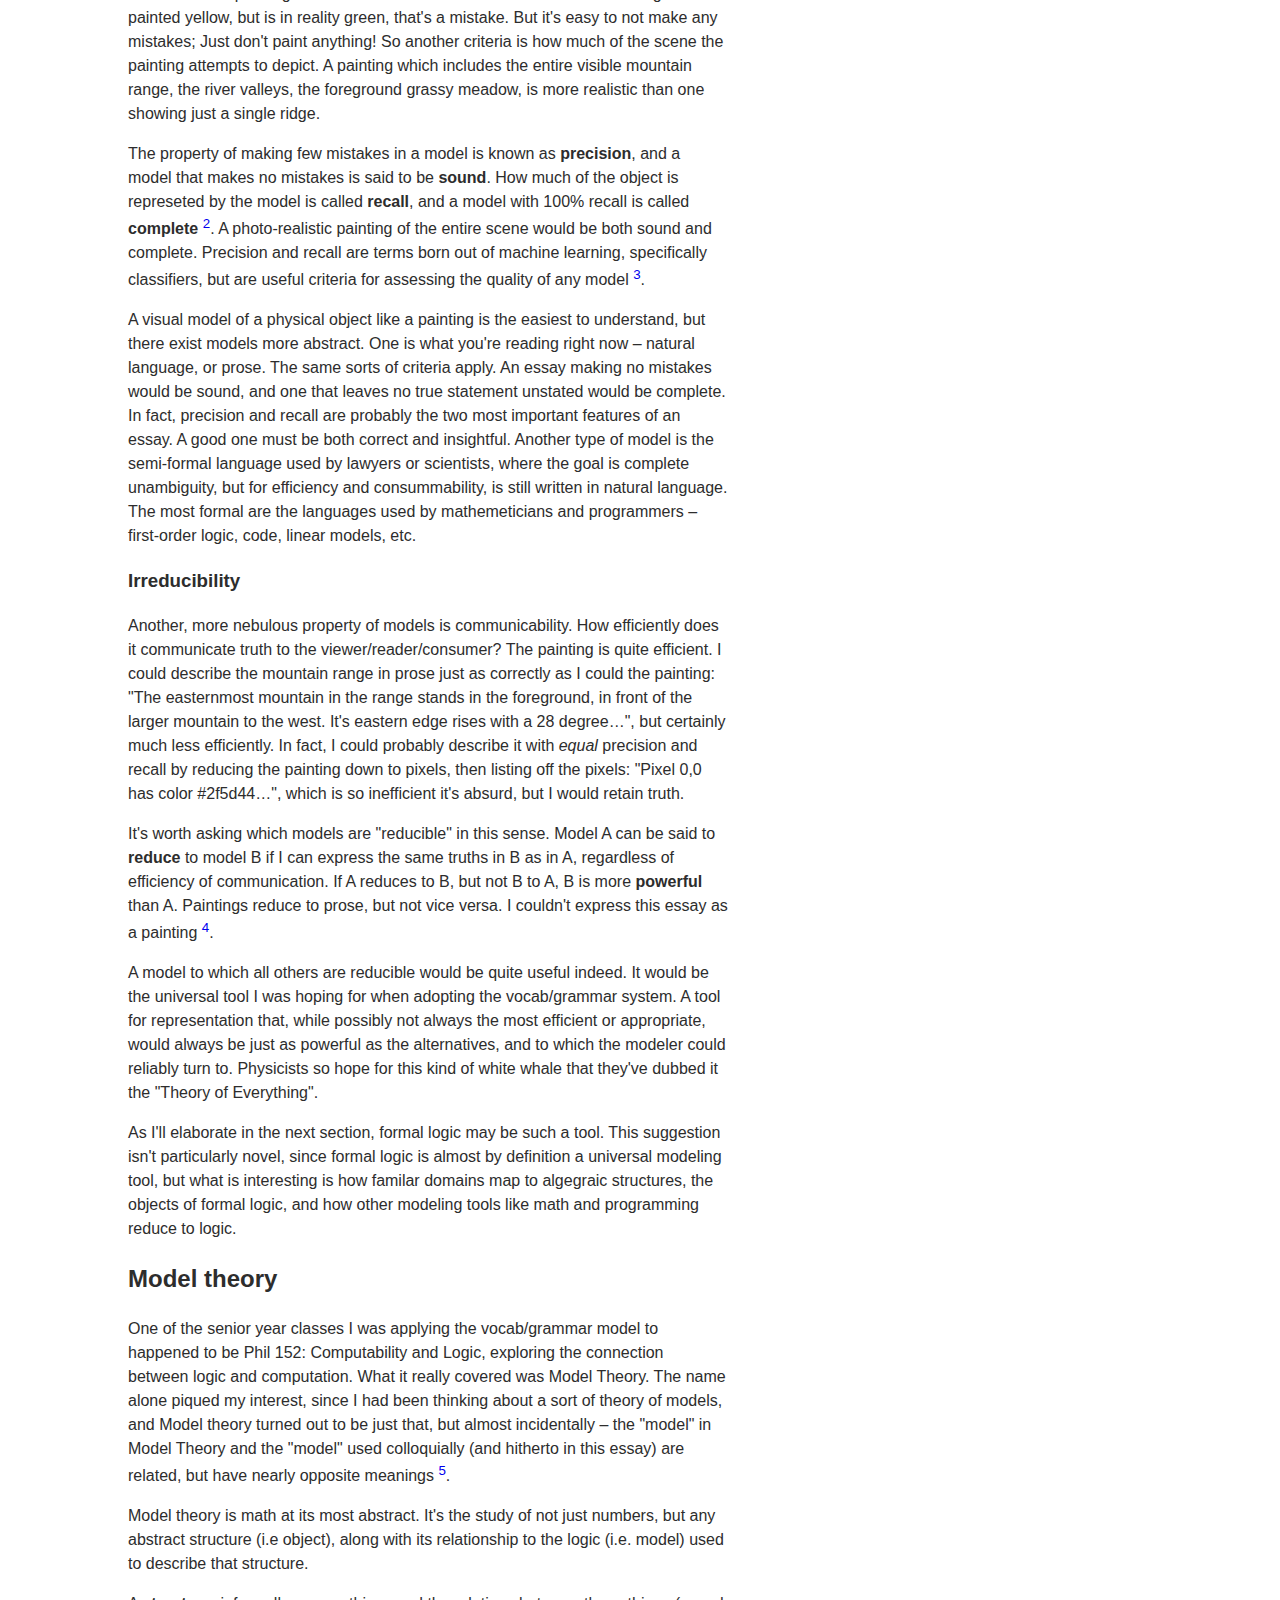
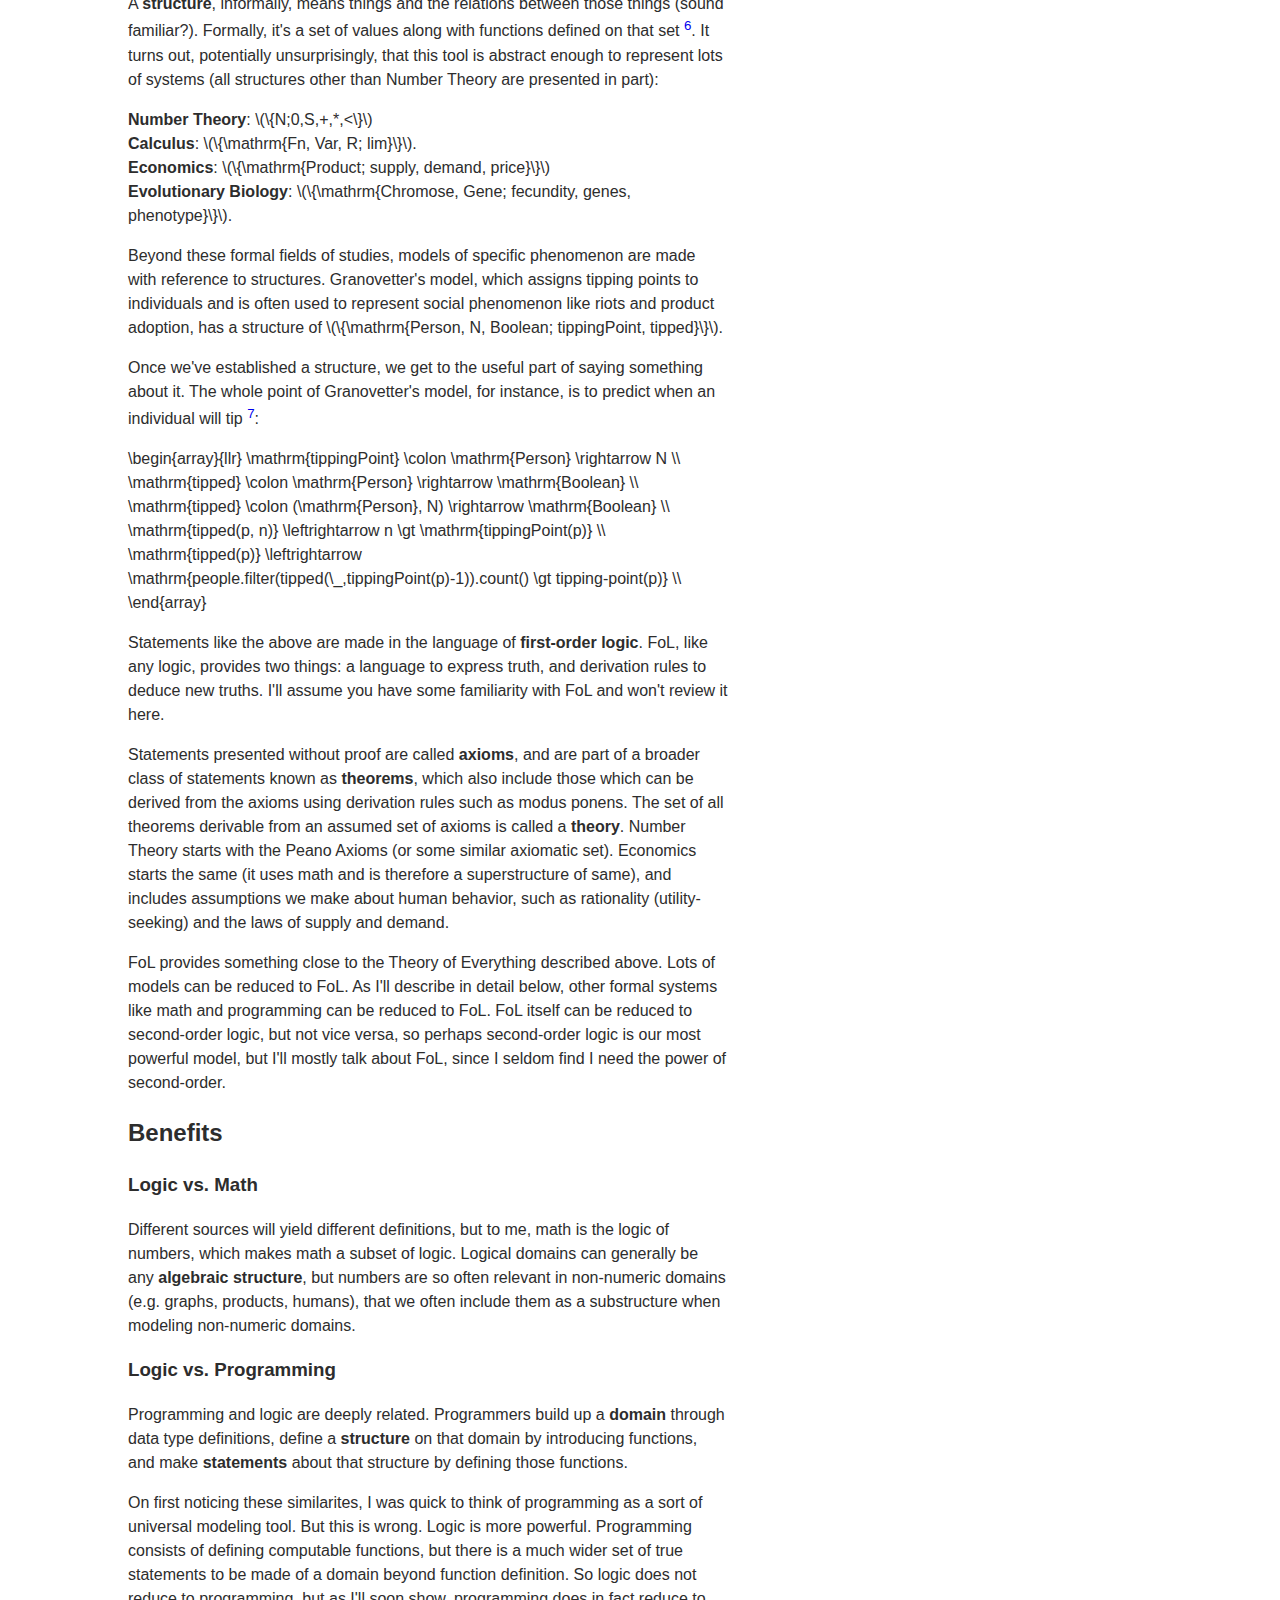
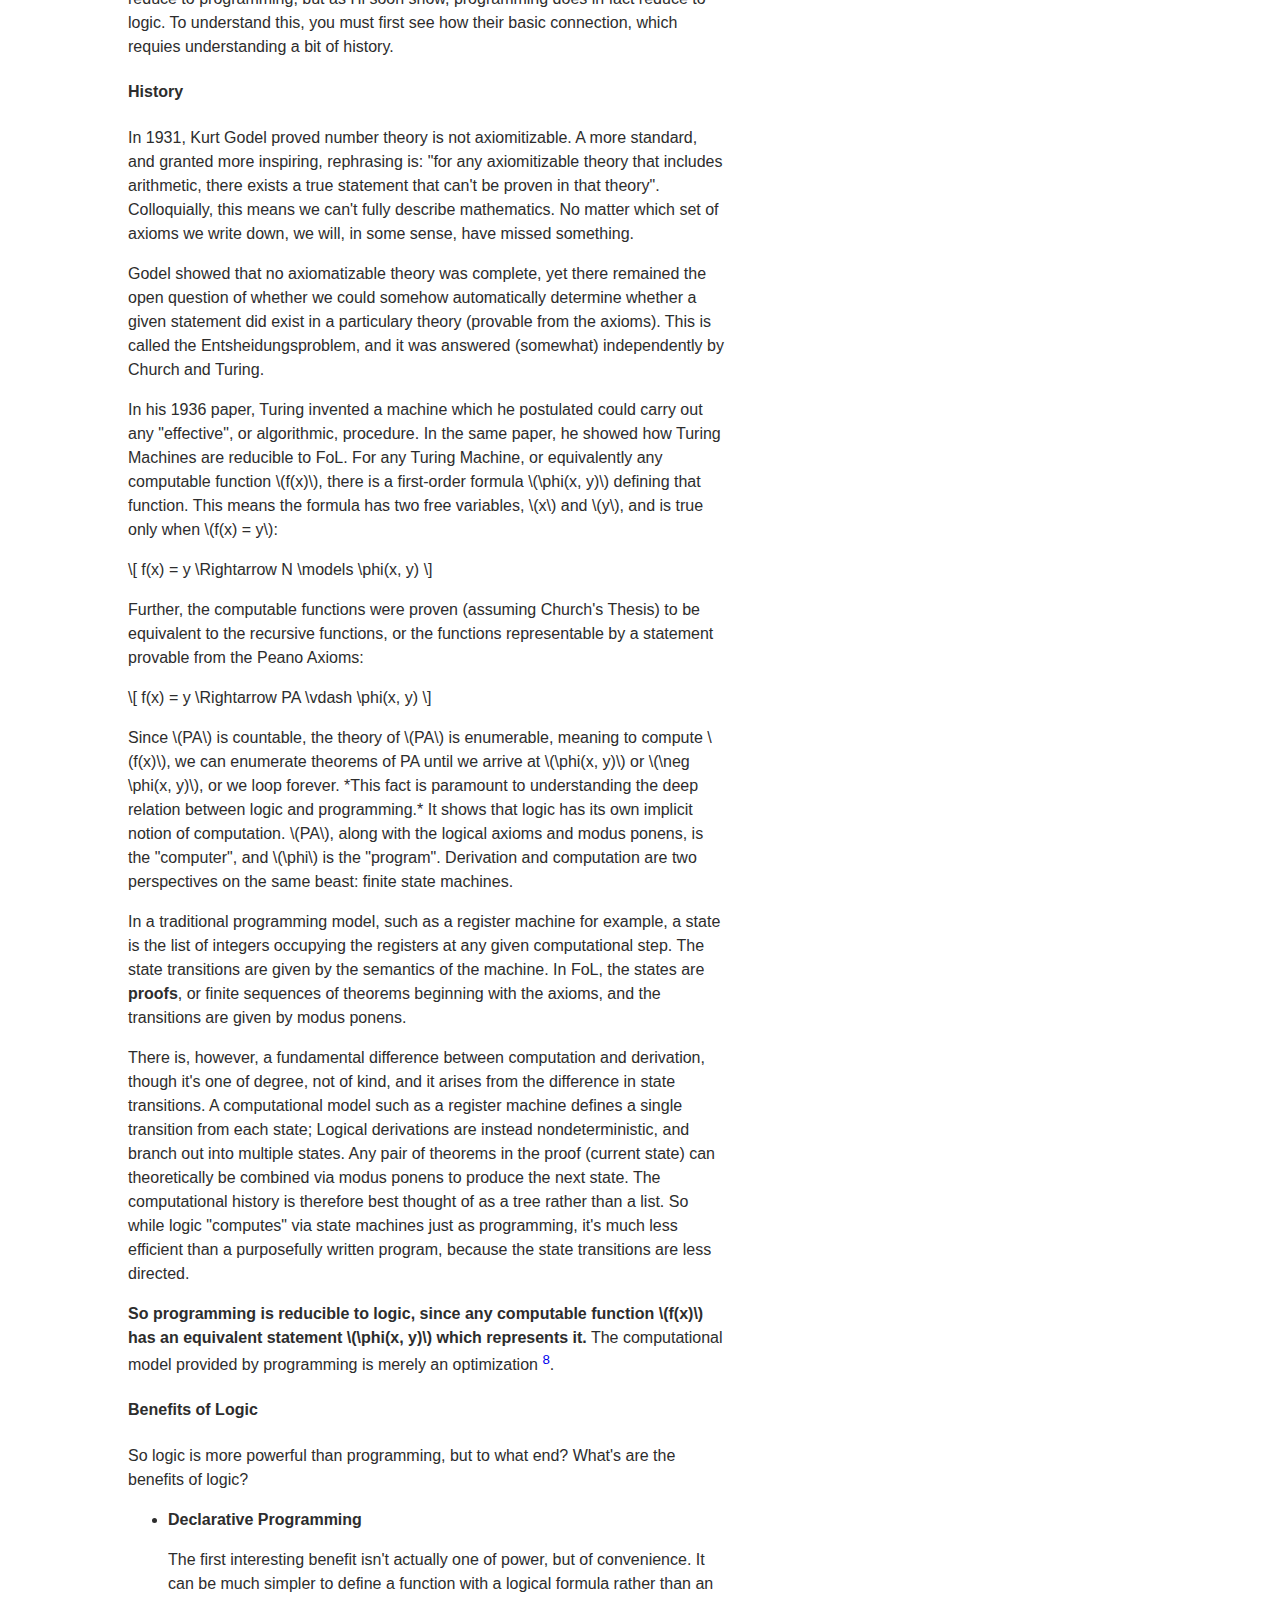
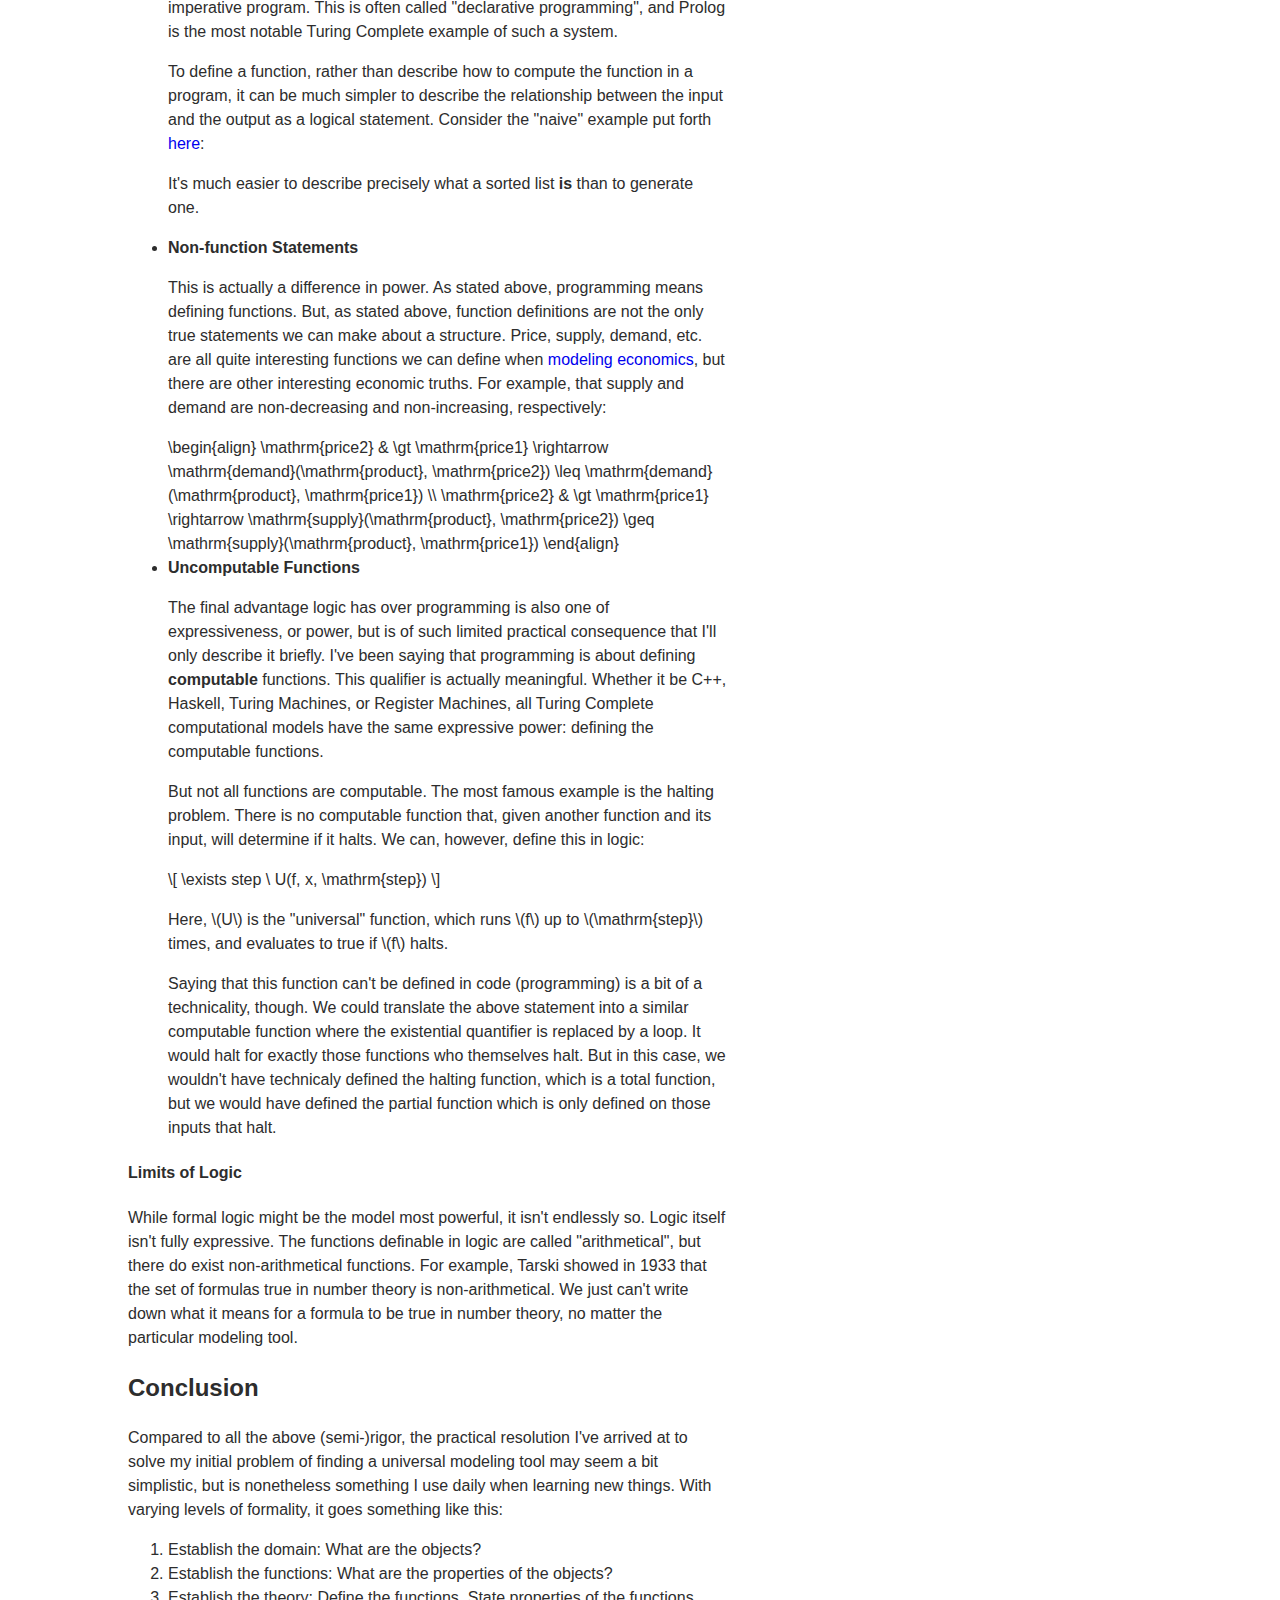
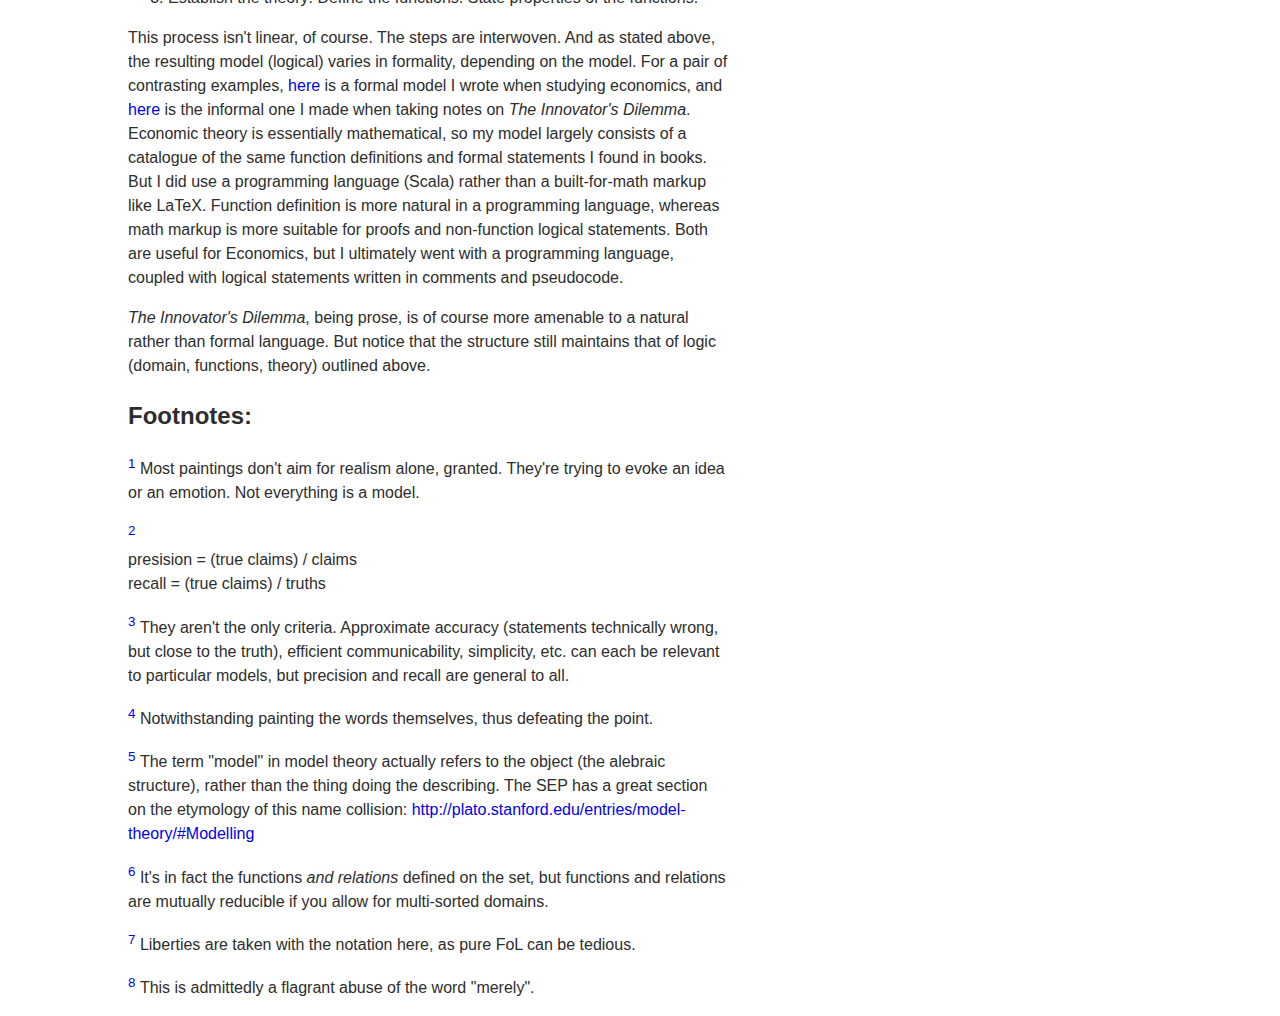
<file: essays/modeling.html>
<?xml version="1.0" encoding="utf-8"?>
<!DOCTYPE html PUBLIC "-//W3C//DTD XHTML 1.0 Strict//EN"
"http://www.w3.org/TR/xhtml1/DTD/xhtml1-strict.dtd">
<html xmlns="http://www.w3.org/1999/xhtml" lang="en" xml:lang="en">
<head>
<title>Modeling</title>
<!-- 2016-09-12 Mon 07:29 -->
<meta  http-equiv="Content-Type" content="text/html;charset=utf-8" />
<meta  name="generator" content="Org-mode" />
<meta  name="author" content="Michael Gummelt" />
<style type="text/css">
 <!--/*--><![CDATA[/*><!--*/
  .title  { text-align: center; }
  .todo   { font-family: monospace; color: red; }
  .done   { font-family: monospace; color: green; }
  .priority { font-family: monospace; color: orange; }
  .tag    { background-color: #eee; font-family: monospace;
            padding: 2px; font-size: 80%; font-weight: normal; }
  .timestamp { color: #bebebe; }
  .timestamp-kwd { color: #5f9ea0; }
  .right  { margin-left: auto; margin-right: 0px;  text-align: right; }
  .left   { margin-left: 0px;  margin-right: auto; text-align: left; }
  .center { margin-left: auto; margin-right: auto; text-align: center; }
  .underline { text-decoration: underline; }
  #postamble p, #preamble p { font-size: 90%; margin: .2em; }
  p.verse { margin-left: 3%; }
  pre {
    border: 1px solid #ccc;
    box-shadow: 3px 3px 3px #eee;
    padding: 8pt;
    font-family: monospace;
    overflow: auto;
    margin: 1.2em;
  }
  pre.src {
    position: relative;
    overflow: visible;
    padding-top: 1.2em;
  }
  pre.src:before {
    display: none;
    position: absolute;
    background-color: white;
    top: -10px;
    right: 10px;
    padding: 3px;
    border: 1px solid black;
  }
  pre.src:hover:before { display: inline;}
  pre.src-sh:before    { content: 'sh'; }
  pre.src-bash:before  { content: 'sh'; }
  pre.src-emacs-lisp:before { content: 'Emacs Lisp'; }
  pre.src-R:before     { content: 'R'; }
  pre.src-perl:before  { content: 'Perl'; }
  pre.src-java:before  { content: 'Java'; }
  pre.src-sql:before   { content: 'SQL'; }

  table { border-collapse:collapse; }
  caption.t-above { caption-side: top; }
  caption.t-bottom { caption-side: bottom; }
  td, th { vertical-align:top;  }
  th.right  { text-align: center;  }
  th.left   { text-align: center;   }
  th.center { text-align: center; }
  td.right  { text-align: right;  }
  td.left   { text-align: left;   }
  td.center { text-align: center; }
  dt { font-weight: bold; }
  .footpara:nth-child(2) { display: inline; }
  .footpara { display: block; }
  .footdef  { margin-bottom: 1em; }
  .figure { padding: 1em; }
  .figure p { text-align: center; }
  .inlinetask {
    padding: 10px;
    border: 2px solid gray;
    margin: 10px;
    background: #ffffcc;
  }
  #org-div-home-and-up
   { text-align: right; font-size: 70%; white-space: nowrap; }
  textarea { overflow-x: auto; }
  .linenr { font-size: smaller }
  .code-highlighted { background-color: #ffff00; }
  .org-info-js_info-navigation { border-style: none; }
  #org-info-js_console-label
    { font-size: 10px; font-weight: bold; white-space: nowrap; }
  .org-info-js_search-highlight
    { background-color: #ffff00; color: #000000; font-weight: bold; }
  /*]]>*/-->
</style>
<link rel="stylesheet" type="text/css" href="../css/main.css" />
<script type="text/javascript">
/*
@licstart  The following is the entire license notice for the
JavaScript code in this tag.

Copyright (C) 2012-2013 Free Software Foundation, Inc.

The JavaScript code in this tag is free software: you can
redistribute it and/or modify it under the terms of the GNU
General Public License (GNU GPL) as published by the Free Software
Foundation, either version 3 of the License, or (at your option)
any later version.  The code is distributed WITHOUT ANY WARRANTY;
without even the implied warranty of MERCHANTABILITY or FITNESS
FOR A PARTICULAR PURPOSE.  See the GNU GPL for more details.

As additional permission under GNU GPL version 3 section 7, you
may distribute non-source (e.g., minimized or compacted) forms of
that code without the copy of the GNU GPL normally required by
section 4, provided you include this license notice and a URL
through which recipients can access the Corresponding Source.


@licend  The above is the entire license notice
for the JavaScript code in this tag.
*/
<!--/*--><![CDATA[/*><!--*/
 function CodeHighlightOn(elem, id)
 {
   var target = document.getElementById(id);
   if(null != target) {
     elem.cacheClassElem = elem.className;
     elem.cacheClassTarget = target.className;
     target.className = "code-highlighted";
     elem.className   = "code-highlighted";
   }
 }
 function CodeHighlightOff(elem, id)
 {
   var target = document.getElementById(id);
   if(elem.cacheClassElem)
     elem.className = elem.cacheClassElem;
   if(elem.cacheClassTarget)
     target.className = elem.cacheClassTarget;
 }
/*]]>*///-->
</script>
<script type="text/javascript" src="http://orgmode.org/mathjax/MathJax.js"></script>
<script type="text/javascript">
<!--/*--><![CDATA[/*><!--*/
    MathJax.Hub.Config({
        // Only one of the two following lines, depending on user settings
        // First allows browser-native MathML display, second forces HTML/CSS
        //  config: ["MMLorHTML.js"], jax: ["input/TeX"],
            jax: ["input/TeX", "output/HTML-CSS"],
        extensions: ["tex2jax.js","TeX/AMSmath.js","TeX/AMSsymbols.js",
                     "TeX/noUndefined.js"],
        tex2jax: {
            inlineMath: [ ["\\(","\\)"] ],
            displayMath: [ ['$$','$$'], ["\\[","\\]"], ["\\begin{displaymath}","\\end{displaymath}"] ],
            skipTags: ["script","noscript","style","textarea","pre","code"],
            ignoreClass: "tex2jax_ignore",
            processEscapes: false,
            processEnvironments: true,
            preview: "TeX"
        },
        showProcessingMessages: true,
        displayAlign: "center",
        displayIndent: "2em",

        "HTML-CSS": {
             scale: 100,
             availableFonts: ["STIX","TeX"],
             preferredFont: "TeX",
             webFont: "TeX",
             imageFont: "TeX",
             showMathMenu: true,
        },
        MMLorHTML: {
             prefer: {
                 MSIE:    "MML",
                 Firefox: "MML",
                 Opera:   "HTML",
                 other:   "HTML"
             }
        }
    });
/*]]>*///-->
</script>
</head>
<body>
<div id="content">
<h1 class="title">Modeling</h1>
<div id="table-of-contents">
<h2>Table of Contents</h2>
<div id="text-table-of-contents">
<ul>
<li><a href="#unnumbered-1">Intro</a></li>
<li><a href="#unnumbered-2">Exisiting models</a>
<ul>
<li><a href="#unnumbered-3">Irreducibility</a></li>
</ul>
</li>
<li><a href="#unnumbered-4">Model theory</a></li>
<li><a href="#unnumbered-5">Benefits</a>
<ul>
<li><a href="#unnumbered-6">Logic vs. Math</a></li>
<li><a href="#unnumbered-7">Logic vs. Programming</a>
<ul>
<li><a href="#unnumbered-8">History</a></li>
<li><a href="#unnumbered-9">Benefits of Logic</a></li>
<li><a href="#unnumbered-13">Limits of Logic</a></li>
</ul>
</li>
</ul>
</li>
<li><a href="#unnumbered-14">Conclusion</a></li>
</ul>
</div>
</div>

<div id="outline-container-unnumbered-1" class="outline-2">
<h2 id="unnumbered-1">Intro</h2>
<div class="outline-text-2" id="text-unnumbered-1">
<p>
I spent just about all of junior year studying Japanese.  It consumed
all my spare time.  I read, wrote, listened, spoke, and hoped it would
seep in.  I unfortunately didn't follow through with the language
after returning from my time broad, but after studying language and
language acquisition, I found that the most lasting effect was on how
I approached other subjects.
</p>

<p>
I had spent so long thinking about language that I started to view all
my classes through that lens.  I thought any field could be distilled
down to the things ("vocab") and the relations between those things
("grammar").  Here's a snippet from nutrition:
</p>

<p>
<b>vocab</b>
</p>
<ul class="org-ul">
<li>cholesterol</li>
<li>lipoproteins</li>
<li>HDL</li>
<li>LDL</li>
</ul>

<p>
<b>grammar</b>
</p>
<ul class="org-ul">
<li>The body makes all the cholesterol it needs</li>
<li>Cholesterol travels in the blood via lipoproteins</li>
<li>HDL is "good" cholesterol</li>
<li>LDL is "bad" cholesterol</li>
</ul>

<p>
This metaphor is rough, granted, and the representation is a bit
hokey, but it out to fit disparate fields quite well.  Its most useful
effect was providing a sort of normal form for my notes and thoughts.
Somewhat like a mathemetician will try to reduce a new problem to an
existing one in order to use known techniques, I would reduce any new
field to the vocab/grammar system.  Connection "vocab" to "grammar" It
forced me to acknowledge what new "things" the field introduced, and
whether I truly understood what those thing were rather than merely
learning what they're called.  It was a useful cognitive tool, but I
was never quite secure in this system as a common denominator.  The
metaphor seemed contrived.  I wanted a more rigorous, complete
universal modeling tool.
</p>

<p>
That's what I was doing after all - modeling.  To think, to take
notes, to make scientific sense of some otherwise nebulous system is
to model.  We can't mentally reconstruct systems in full fidelity, so
we simplify by making representations.  That's what models are.
Representations.
</p>
</div>
</div>

<div id="outline-container-unnumbered-2" class="outline-2">
<h2 id="unnumbered-2">Exisiting models</h2>
<div class="outline-text-2" id="text-unnumbered-2">
<p>
Any modeling system has two parts: the object and the model.  The
model represents the object.  It says true things about the object.
The most tangible example is a visual model, like a painting.  If
aiming for realism, the painter tries to represent on canvas with
maximal accuracy some scene, like a mountain skyline <sup><a id="fnr.1" class="footref" href="#fn.1">1</a></sup>.  The skyline
is the object.  The painting is the model.
</p>

<p>
What makes a painting realistic?  One is how few mistakes it makes.
If the grass is painted yellow, but is in reality green, that's a
mistake.  But it's easy to not make any mistakes; Just don't paint
anything!  So another criteria is how much of the scene the painting
attempts to depict.  A painting which includes the entire visible
mountain range, the river valleys, the foreground grassy meadow, is
more realistic than one showing just a single ridge.
</p>

<p>
The property of making few mistakes in a model is known as
<b>precision</b>, and a model that makes no mistakes is said to be <b>sound</b>.
How much of the object is represeted by the model is called <b>recall</b>,
and a model with 100% recall is called <b>complete</b> <sup><a id="fnr.2" class="footref" href="#fn.2">2</a></sup>.  A
photo-realistic painting of the entire scene would be both sound and
complete.  Precision and recall are terms born out of machine
learning, specifically classifiers, but are useful criteria for
assessing the quality of any model <sup><a id="fnr.3" class="footref" href="#fn.3">3</a></sup>.
</p>

<p>
A visual model of a physical object like a painting is the easiest to
understand, but there exist models more abstract.  One is what you're
reading right now &#x2013; natural language, or prose.  The same sorts of
criteria apply.  An essay making no mistakes would be sound, and one
that leaves no true statement unstated would be complete.  In fact,
precision and recall are probably the two most important features of
an essay.  A good one must be both correct and insightful.  Another
type of model is the semi-formal language used by lawyers or
scientists, where the goal is complete unambiguity, but for efficiency
and consummability, is still written in natural language.  The most
formal are the languages used by mathemeticians and programmers &#x2013;
first-order logic, code, linear models, etc.
</p>
</div>

<div id="outline-container-unnumbered-3" class="outline-3">
<h3 id="unnumbered-3">Irreducibility</h3>
<div class="outline-text-3" id="text-unnumbered-3">
<p>
Another, more nebulous property of models is communicability.  How
efficiently does it communicate truth to the viewer/reader/consumer?
The painting is quite efficient.  I could describe the mountain range
in prose just as correctly as I could the painting: "The easternmost
mountain in the range stands in the foreground, in front of the larger
mountain to the west.  It's eastern edge rises with a 28 degree&#x2026;",
but certainly much less efficiently.  In fact, I could probably
describe it with <i>equal</i> precision and recall by reducing the painting
down to pixels, then listing off the pixels: "Pixel 0,0 has color
#2f5d44&#x2026;", which is so inefficient it's absurd, but I would retain
truth.
</p>

<p>
It's worth asking which models are "reducible" in this sense.  Model A
can be said to <b>reduce</b> to model B if I can express the same truths in
B as in A, regardless of efficiency of communication.  If A reduces to
B, but not B to A, B is more <b>powerful</b> than A.  Paintings reduce to
prose, but not vice versa.  I couldn't express this essay as a
painting <sup><a id="fnr.4" class="footref" href="#fn.4">4</a></sup>.
</p>

<p>
A model to which all others are reducible would be quite useful
indeed.  It would be the universal tool I was hoping for when adopting
the vocab/grammar system.  A tool for representation that, while
possibly not always the most efficient or appropriate, would always be
just as powerful as the alternatives, and to which the modeler could
reliably turn to.  Physicists so hope for this kind of white whale
that they've dubbed it the "Theory of Everything".
</p>

<p>
As I'll elaborate in the next section, formal logic may be such a
tool.  This suggestion isn't particularly novel, since formal logic is
almost by definition a universal modeling tool, but what is
interesting is how familar domains map to algegraic structures, the
objects of formal logic, and how other modeling tools like math and
programming reduce to logic.
</p>
</div>
</div>
</div>

<div id="outline-container-unnumbered-4" class="outline-2">
<h2 id="unnumbered-4">Model theory</h2>
<div class="outline-text-2" id="text-unnumbered-4">
<p>
One of the senior year classes I was applying the vocab/grammar model
to happened to be Phil 152: Computability and Logic, exploring the
connection between logic and computation.  What it really covered was
Model Theory.  The name alone piqued my interest, since I had been
thinking about a sort of theory of models, and Model theory turned out
to be just that, but almost incidentally &#x2013; the "model" in Model
Theory and the "model" used colloquially (and hitherto in this essay)
are related, but have nearly opposite meanings <sup><a id="fnr.5" class="footref" href="#fn.5">5</a></sup>.
</p>

<p>
Model theory is math at its most abstract.  It's the study of not just
numbers, but any abstract structure (i.e object), along with its
relationship to the logic (i.e. model) used to describe that
structure.
</p>

<p>
A <b>structure</b>, informally, means things and the relations between
those things (sound familiar?).  Formally, it's a set of values along
with functions defined on that set <sup><a id="fnr.6" class="footref" href="#fn.6">6</a></sup>.  It turns out, potentially
unsurprisingly, that this tool is abstract enough to represent lots of
systems (all structures other than Number Theory are presented in part):
</p>

<p>
<b>Number Theory</b>: \(\{N;0,S,+,*,<\}\) <br  />
<b>Calculus</b>: \(\{\mathrm{Fn, Var, R; lim}\}\). <br  />
<b>Economics</b>: \(\{\mathrm{Product; supply, demand, price}\}\) <br  />
<b>Evolutionary Biology</b>: \(\{\mathrm{Chromose, Gene; fecundity, genes, phenotype}\}\).
</p>

<p>
Beyond these formal fields of studies, models of specific phenomenon
are made with reference to structures.  Granovetter's model, which
assigns tipping points to individuals and is often used to represent
social phenomenon like riots and product adoption, has a structure of
\(\{\mathrm{Person, N, Boolean; tippingPoint, tipped}\}\).
</p>

<p>
Once we've established a structure, we get to the useful part of
saying something about it.  The whole point of Granovetter's model,
for instance, is to predict when an individual will tip <sup><a id="fnr.7" class="footref" href="#fn.7">7</a></sup>:
</p>

\begin{array}{llr}
\mathrm{tippingPoint} \colon \mathrm{Person} \rightarrow N \\
\mathrm{tipped} \colon \mathrm{Person} \rightarrow \mathrm{Boolean} \\
\mathrm{tipped} \colon (\mathrm{Person}, N) \rightarrow \mathrm{Boolean} \\

\mathrm{tipped(p, n)} \leftrightarrow n \gt \mathrm{tippingPoint(p)} \\
\mathrm{tipped(p)} \leftrightarrow \mathrm{people.filter(tipped(\_,tippingPoint(p)-1)).count() \gt tipping-point(p)} \\
\end{array}

<p>
Statements like the above are made in the language of <b>first-order
logic</b>.  FoL, like any logic, provides two things: a language to
express truth, and derivation rules to deduce new truths.  I'll assume
you have some familiarity with FoL and won't review it here.
</p>

<p>
Statements presented without proof are called <b>axioms</b>, and are part
of a broader class of statements known as <b>theorems</b>, which also
include those which can be derived from the axioms using derivation
rules such as modus ponens.  The set of all theorems derivable from an
assumed set of axioms is called a <b>theory</b>.  Number Theory starts with
the Peano Axioms (or some similar axiomatic set).  Economics starts
the same (it uses math and is therefore a superstructure of same), and
includes assumptions we make about human behavior, such as rationality
(utility-seeking) and the laws of supply and demand.
</p>

<p>
FoL provides something close to the Theory of Everything described
above.  Lots of models can be reduced to FoL.  As I'll describe in
detail below, other formal systems like math and programming can be
reduced to FoL.  FoL itself can be reduced to second-order logic, but
not vice versa, so perhaps second-order logic is our most powerful
model, but I'll mostly talk about FoL, since I seldom find I need the
power of second-order.
</p>
</div>
</div>

<div id="outline-container-unnumbered-5" class="outline-2">
<h2 id="unnumbered-5">Benefits</h2>
<div class="outline-text-2" id="text-unnumbered-5">
</div><div id="outline-container-unnumbered-6" class="outline-3">
<h3 id="unnumbered-6">Logic vs. Math</h3>
<div class="outline-text-3" id="text-unnumbered-6">
<p>
Different sources will yield different definitions, but to me, math is
the logic of numbers, which makes math a subset of logic.  Logical
domains can generally be any <b>algebraic structure</b>, but numbers are so
often relevant in non-numeric domains (e.g.  graphs, products,
humans), that we often include them as a substructure when modeling
non-numeric domains.
</p>
</div>
</div>

<div id="outline-container-unnumbered-7" class="outline-3">
<h3 id="unnumbered-7">Logic vs. Programming</h3>
<div class="outline-text-3" id="text-unnumbered-7">
<p>
Programming and logic are deeply related.  Programmers build up a
<b>domain</b> through data type definitions, define a <b>structure</b> on that
domain by introducing functions, and make <b>statements</b> about that
structure by defining those functions.
</p>

<p>
On first noticing these similarites, I was quick to think of
programming as a sort of universal modeling tool.  But this is wrong.
Logic is more powerful.  Programming consists of defining computable
functions, but there is a much wider set of true statements to be made
of a domain beyond function definition.  So logic does not reduce to
programming, but as I'll soon show, programming does in fact reduce to
logic.  To understand this, you must first see how their basic
connection, which requies understanding a bit of history.
</p>
</div>

<div id="outline-container-unnumbered-8" class="outline-4">
<h4 id="unnumbered-8">History</h4>
<div class="outline-text-4" id="text-unnumbered-8">
<p>
In 1931, Kurt Godel proved number theory is not axiomitizable.  A more
standard, and granted more inspiring, rephrasing is: "for any
axiomitizable theory that includes arithmetic, there exists a true
statement that can't be proven in that theory".  Colloquially, this
means we can't fully describe mathematics.  No matter which set of
axioms we write down, we will, in some sense, have missed something.
</p>

<p>
Godel showed that no axiomatizable theory was complete, yet there
remained the open question of whether we could somehow automatically
determine whether a given statement did exist in a particulary theory
(provable from the axioms).  This is called the Entsheidungsproblem,
and it was answered (somewhat) independently by Church and Turing.
</p>

<p>
In his 1936 paper, Turing invented a machine which he postulated could
carry out any "effective", or algorithmic, procedure.  In the same
paper, he showed how Turing Machines are reducible to FoL.  For any
Turing Machine, or equivalently any computable function \(f(x)\), there
is a first-order formula \(\phi(x, y)\) defining that function.  This means
the formula has two free variables, \(x\) and \(y\), and is true only when
\(f(x) = y\):
</p>

<p>
\[ f(x) = y \Rightarrow N \models \phi(x, y) \]
</p>

<p>
Further, the computable functions were proven (assuming Church's
Thesis) to be equivalent to the recursive functions, or the functions
representable by a statement provable from the Peano Axioms:
</p>

<p>
\[ f(x) = y \Rightarrow PA \vdash \phi(x, y) \]
</p>

<p>
Since \(PA\) is countable, the theory of \(PA\) is enumerable, meaning to
compute \(f(x)\), we can enumerate theorems of PA until we arrive at
\(\phi(x, y)\) or \(\neg \phi(x, y)\), or we loop forever.  *This fact is
paramount to understanding the deep relation between logic and
programming.* It shows that logic has its own implicit notion of
computation.  \(PA\), along with the logical axioms and modus ponens, is
the "computer", and \(\phi\) is the "program".  Derivation and
computation are two perspectives on the same beast: finite state
machines.
</p>

<p>
In a traditional programming model, such as a register machine for
example, a state is the list of integers occupying the registers at
any given computational step.  The state transitions are given by the
semantics of the machine.  In FoL, the states are <b>proofs</b>, or finite
sequences of theorems beginning with the axioms, and the transitions
are given by modus ponens.
</p>

<p>
There is, however, a fundamental difference between computation and
derivation, though it's one of degree, not of kind, and it arises from
the difference in state transitions.  A computational model such as a
register machine defines a single transition from each state; Logical
derivations are instead nondeterministic, and branch out into multiple
states.  Any pair of theorems in the proof (current state) can
theoretically be combined via modus ponens to produce the next state.
The computational history is therefore best thought of as a tree
rather than a list.  So while logic "computes" via state machines just
as programming, it's much less efficient than a purposefully written
program, because the state transitions are less directed.
</p>

<p>
<b>So programming is reducible to logic, since any computable function
\(f(x)\) has an equivalent statement \(\phi(x, y)\) which represents it.</b> The
computational model provided by programming is merely an
optimization <sup><a id="fnr.8" class="footref" href="#fn.8">8</a></sup>.
</p>
</div>
</div>

<div id="outline-container-unnumbered-9" class="outline-4">
<h4 id="unnumbered-9">Benefits of Logic</h4>
<div class="outline-text-4" id="text-unnumbered-9">
<p>
So logic is more powerful than programming, but to what end?  What's
are the benefits of logic?
</p>
</div>

<ul class="org-ul"><li><a id="unnumbered-10"></a><b>Declarative Programming</b><br  /><div class="outline-text-5" id="text-unnumbered-10">
<p>
The first interesting benefit isn't actually one of power, but of
convenience.  It can be much simpler to define a function with a
logical formula rather than an imperative program.  This is often
called "declarative programming", and Prolog is the most notable
Turing Complete example of such a system.
</p>

<p>
To define a function, rather than describe how to compute the function
in a program, it can be much simpler to describe the relationship
between the input and the output as a logical statement.  Consider the
"naive" example put forth <a href="http://kti.ms.mff.cuni.cz/~bartak/prolog/sorting.html">here</a>:
</p>

<p>
It's much easier to describe precisely what a sorted list <b>is</b> than to
generate one.
</p>
</div></li>

<li><a id="unnumbered-11"></a><b>Non-function Statements</b><br  /><div class="outline-text-5" id="text-unnumbered-11">
<p>
This is actually a difference in power.  As stated above, programming
means defining functions.  But, as stated above, function definitions
are not the only true statements we can make about a structure.
Price, supply, demand, etc. are all quite interesting functions we can
define when <a href="https://github.com/mgummelt/economics/blob/master/src/main/scala/Product.scala#L54">modeling economics</a>, but there are other interesting
economic truths.  For example, that supply and demand are
non-decreasing and non-increasing, respectively:
</p>

\begin{align}
\mathrm{price2} & \gt \mathrm{price1} \rightarrow \mathrm{demand}(\mathrm{product}, \mathrm{price2}) \leq \mathrm{demand}(\mathrm{product}, \mathrm{price1}) \\
\mathrm{price2} & \gt \mathrm{price1} \rightarrow \mathrm{supply}(\mathrm{product}, \mathrm{price2}) \geq \mathrm{supply}(\mathrm{product}, \mathrm{price1})
\end{align}
</div></li>

<li><a id="unnumbered-12"></a><b>Uncomputable Functions</b><br  /><div class="outline-text-5" id="text-unnumbered-12">
<p>
The final advantage logic has over programming is also one of
expressiveness, or power, but is of such limited practical consequence
that I'll only describe it briefly.  I've been saying that programming
is about defining <b>computable</b> functions.  This qualifier is actually
meaningful.  Whether it be C++, Haskell, Turing Machines, or Register
Machines, all Turing Complete computational models have the same
expressive power: defining the computable functions.
</p>

<p>
But not all functions are computable.  The most famous example is the
halting problem.  There is no computable function that, given another
function and its input, will determine if it halts.  We can, however,
define this in logic:
</p>

<p>
\[ \exists step \ U(f, x, \mathrm{step}) \]
</p>

<p>
Here, \(U\) is the "universal" function, which runs \(f\) up to
\(\mathrm{step}\) times, and evaluates to true if \(f\) halts.
</p>

<p>
Saying that this function can't be defined in code (programming) is a
bit of a technicality, though.  We could translate the above statement
into a similar computable function where the existential quantifier is
replaced by a loop.  It would halt for exactly those functions who
themselves halt.  But in this case, we wouldn't have technicaly
defined the halting function, which is a total function, but we would
have defined the partial function which is only defined on those
inputs that halt.
</p>
</div></li></ul>
</div>

<div id="outline-container-unnumbered-13" class="outline-4">
<h4 id="unnumbered-13">Limits of Logic</h4>
<div class="outline-text-4" id="text-unnumbered-13">
<p>
While formal logic might be the model most powerful, it isn't
endlessly so.  Logic itself isn't fully expressive.  The functions
definable in logic are called "arithmetical", but there do exist
non-arithmetical functions.  For example, Tarski showed in 1933 that
the set of formulas true in number theory is non-arithmetical.  We
just can't write down what it means for a formula to be true in number
theory, no matter the particular modeling tool.
</p>
</div>
</div>
</div>
</div>

<div id="outline-container-unnumbered-14" class="outline-2">
<h2 id="unnumbered-14">Conclusion</h2>
<div class="outline-text-2" id="text-unnumbered-14">
<p>
Compared to all the above (semi-)rigor, the practical resolution I've
arrived at to solve my initial problem of finding a universal modeling
tool may seem a bit simplistic, but is nonetheless something I use
daily when learning new things.  With varying levels of formality, it
goes something like this:
</p>

<ol class="org-ol">
<li>Establish the domain: What are the objects?</li>

<li>Establish the functions: What are the properties of the objects?</li>

<li>Establish the theory: Define the functions.  State properties of
the functions.</li>
</ol>

<p>
This process isn't linear, of course.  The steps are interwoven.  And
as stated above, the resulting model (logical) varies in formality,
depending on the model.  For a pair of contrasting examples, <a href="https://github.com/mgummelt/economics">here</a> is a
formal model I wrote when studying economics, and <a href="./dilemma.html">here</a> is the informal
one I made when taking notes on <i>The Innovator's Dilemma</i>.  Economic
theory is essentially mathematical, so my model largely consists of a
catalogue of the same function definitions and formal statements I
found in books.  But I did use a programming language (Scala) rather
than a built-for-math markup like LaTeX.  Function definition is more
natural in a programming language, whereas math markup is more
suitable for proofs and non-function logical statements.  Both are
useful for Economics, but I ultimately went with a programming
language, coupled with logical statements written in comments and
pseudocode.
</p>

<p>
<i>The Innovator's Dilemma</i>, being prose, is of course more amenable to
a natural rather than formal language.  But notice that the
structure still maintains that of logic (domain, functions, theory)
outlined above.
</p>
</div>
</div>
<div id="footnotes">
<h2 class="footnotes">Footnotes: </h2>
<div id="text-footnotes">

<div class="footdef"><sup><a id="fn.1" class="footnum" href="#fnr.1">1</a></sup> <p class="footpara">
Most paintings don't aim for realism alone, granted.  They're
trying to evoke an idea or an emotion.  Not everything is a model.
</p></div>

<div class="footdef"><sup><a id="fn.2" class="footnum" href="#fnr.2">2</a></sup> <p class="footpara">
<br  />
presision = (true claims) / claims <br  />
recall = (true claims) / truths
</p></div>

<div class="footdef"><sup><a id="fn.3" class="footnum" href="#fnr.3">3</a></sup> <p class="footpara">
They aren't the only criteria.  Approximate accuracy (statements
technically wrong, but close to the truth), efficient communicability,
simplicity, etc. can each be relevant to particular models, but
precision and recall are general to all.
</p></div>

<div class="footdef"><sup><a id="fn.4" class="footnum" href="#fnr.4">4</a></sup> <p class="footpara">
Notwithstanding painting the words themselves, thus defeating the
point.
</p></div>

<div class="footdef"><sup><a id="fn.5" class="footnum" href="#fnr.5">5</a></sup> <p class="footpara">
The term "model" in model theory actually refers to the object
(the alebraic structure), rather than the thing doing the describing.
The SEP has a great section on the etymology of this name collision:
<a href="http://plato.stanford.edu/entries/model-theory/#Modelling">http://plato.stanford.edu/entries/model-theory/#Modelling</a>
</p></div>

<div class="footdef"><sup><a id="fn.6" class="footnum" href="#fnr.6">6</a></sup> <p class="footpara">
It's in fact the functions <i>and relations</i> defined on the set, but
functions and relations are mutually reducible if you allow for
multi-sorted domains.
</p></div>

<div class="footdef"><sup><a id="fn.7" class="footnum" href="#fnr.7">7</a></sup> <p class="footpara">
Liberties are taken with the notation here, as pure FoL can be
tedious.
</p></div>

<div class="footdef"><sup><a id="fn.8" class="footnum" href="#fnr.8">8</a></sup> <p class="footpara">
This is admittedly a flagrant abuse of the word "merely".
</p></div>


</div>
</div></div>
</body>
</html>
</file>
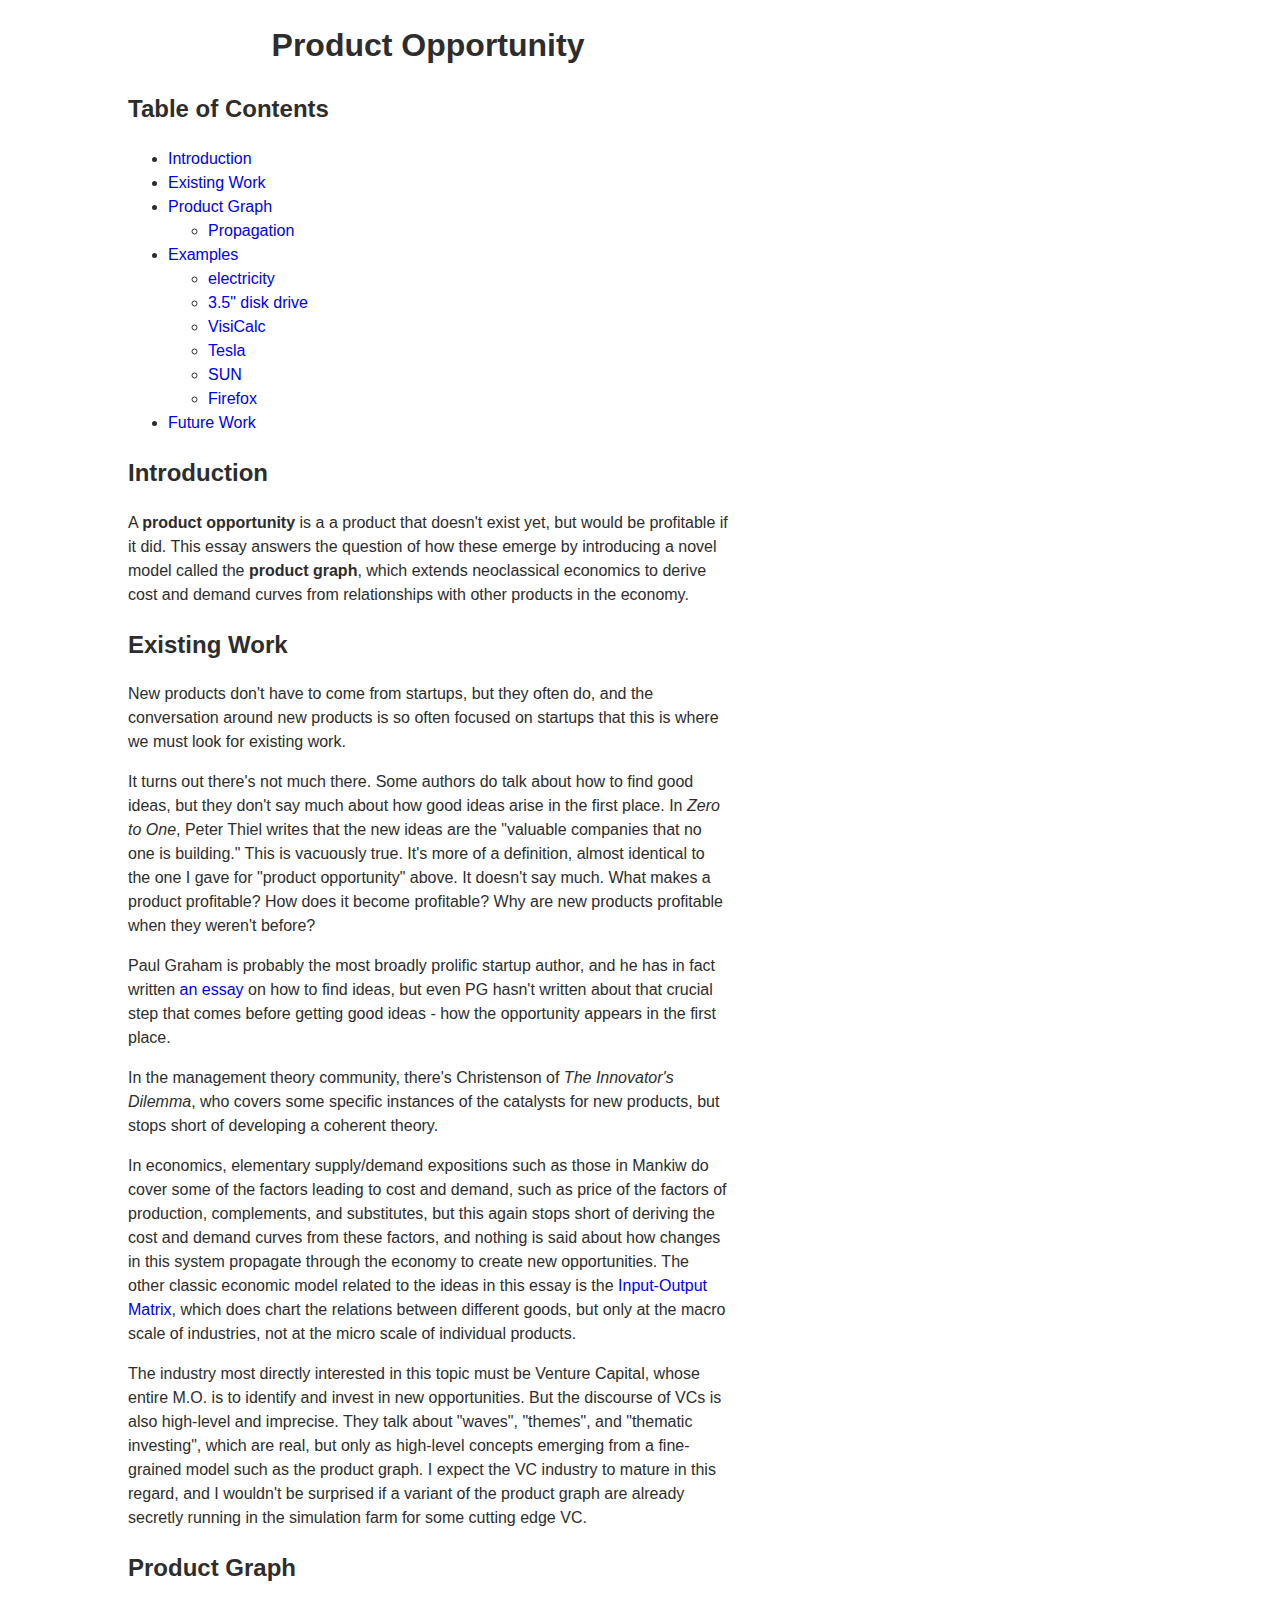
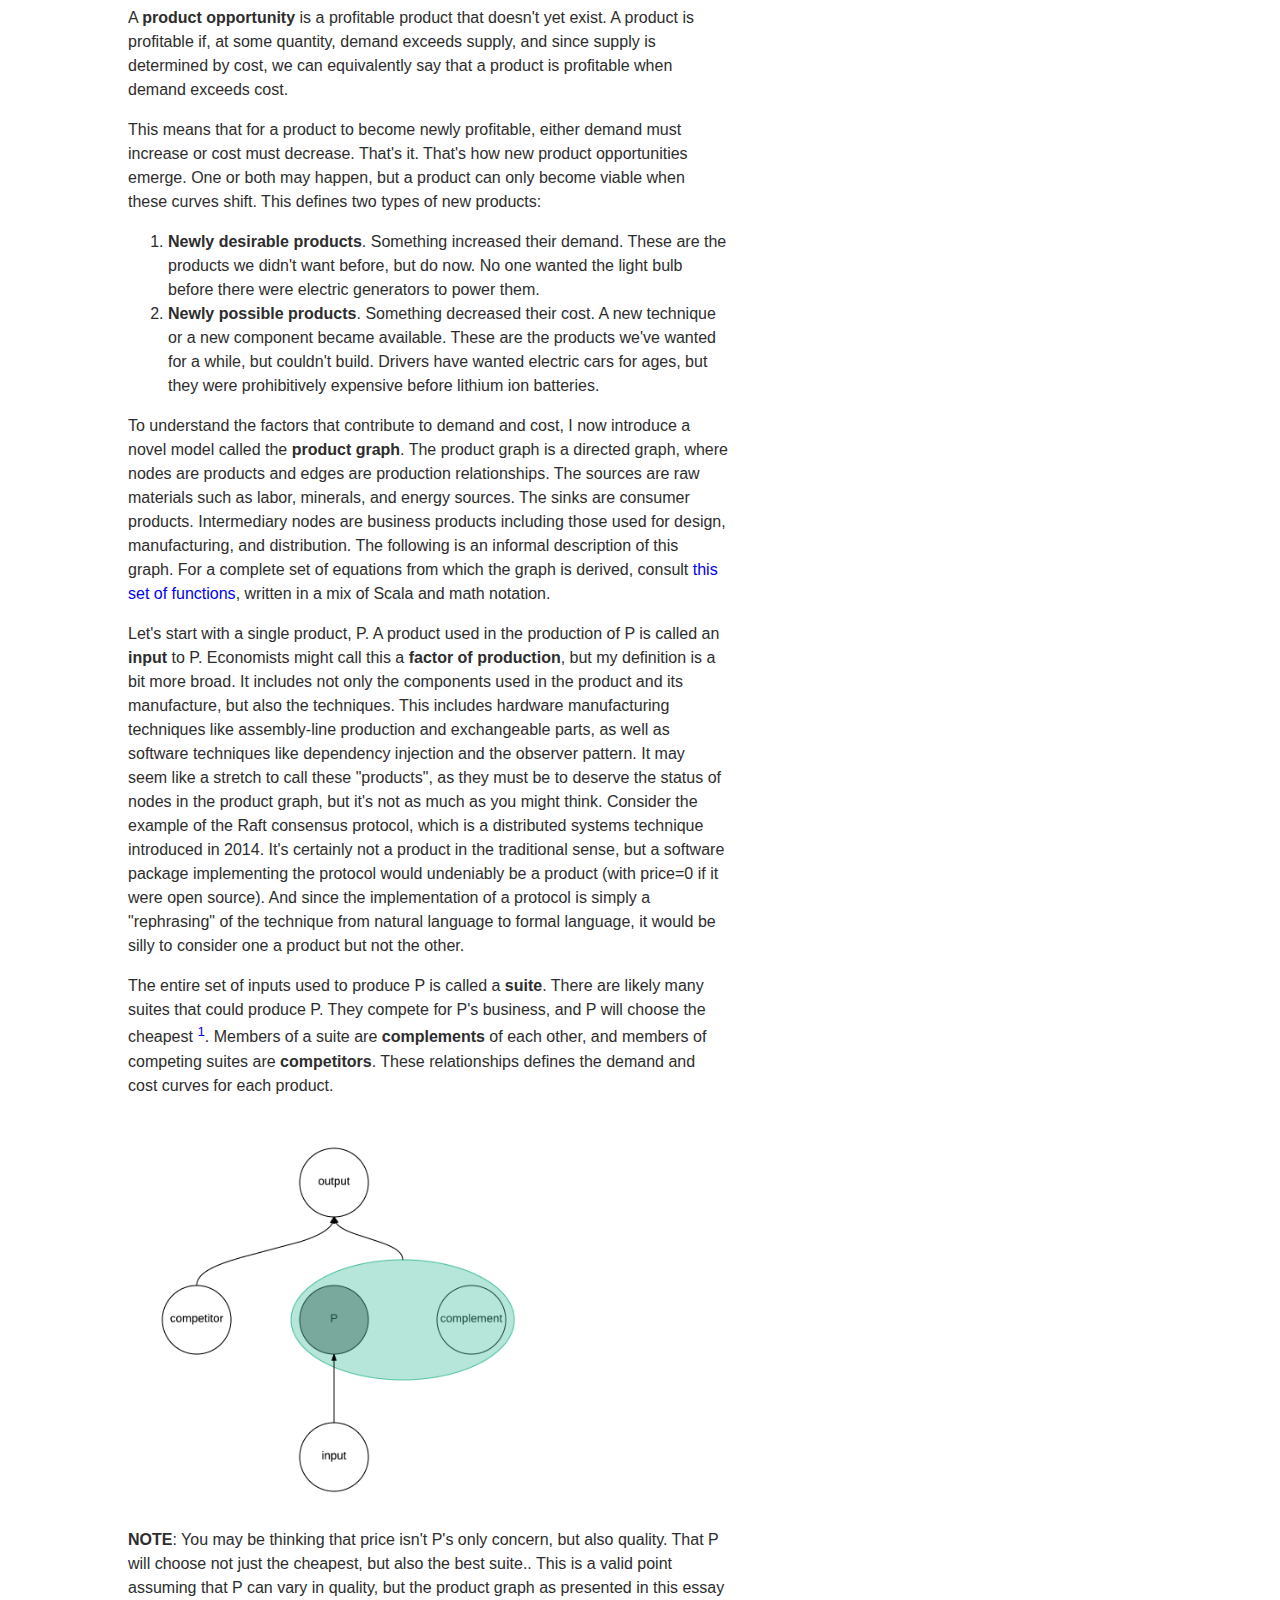
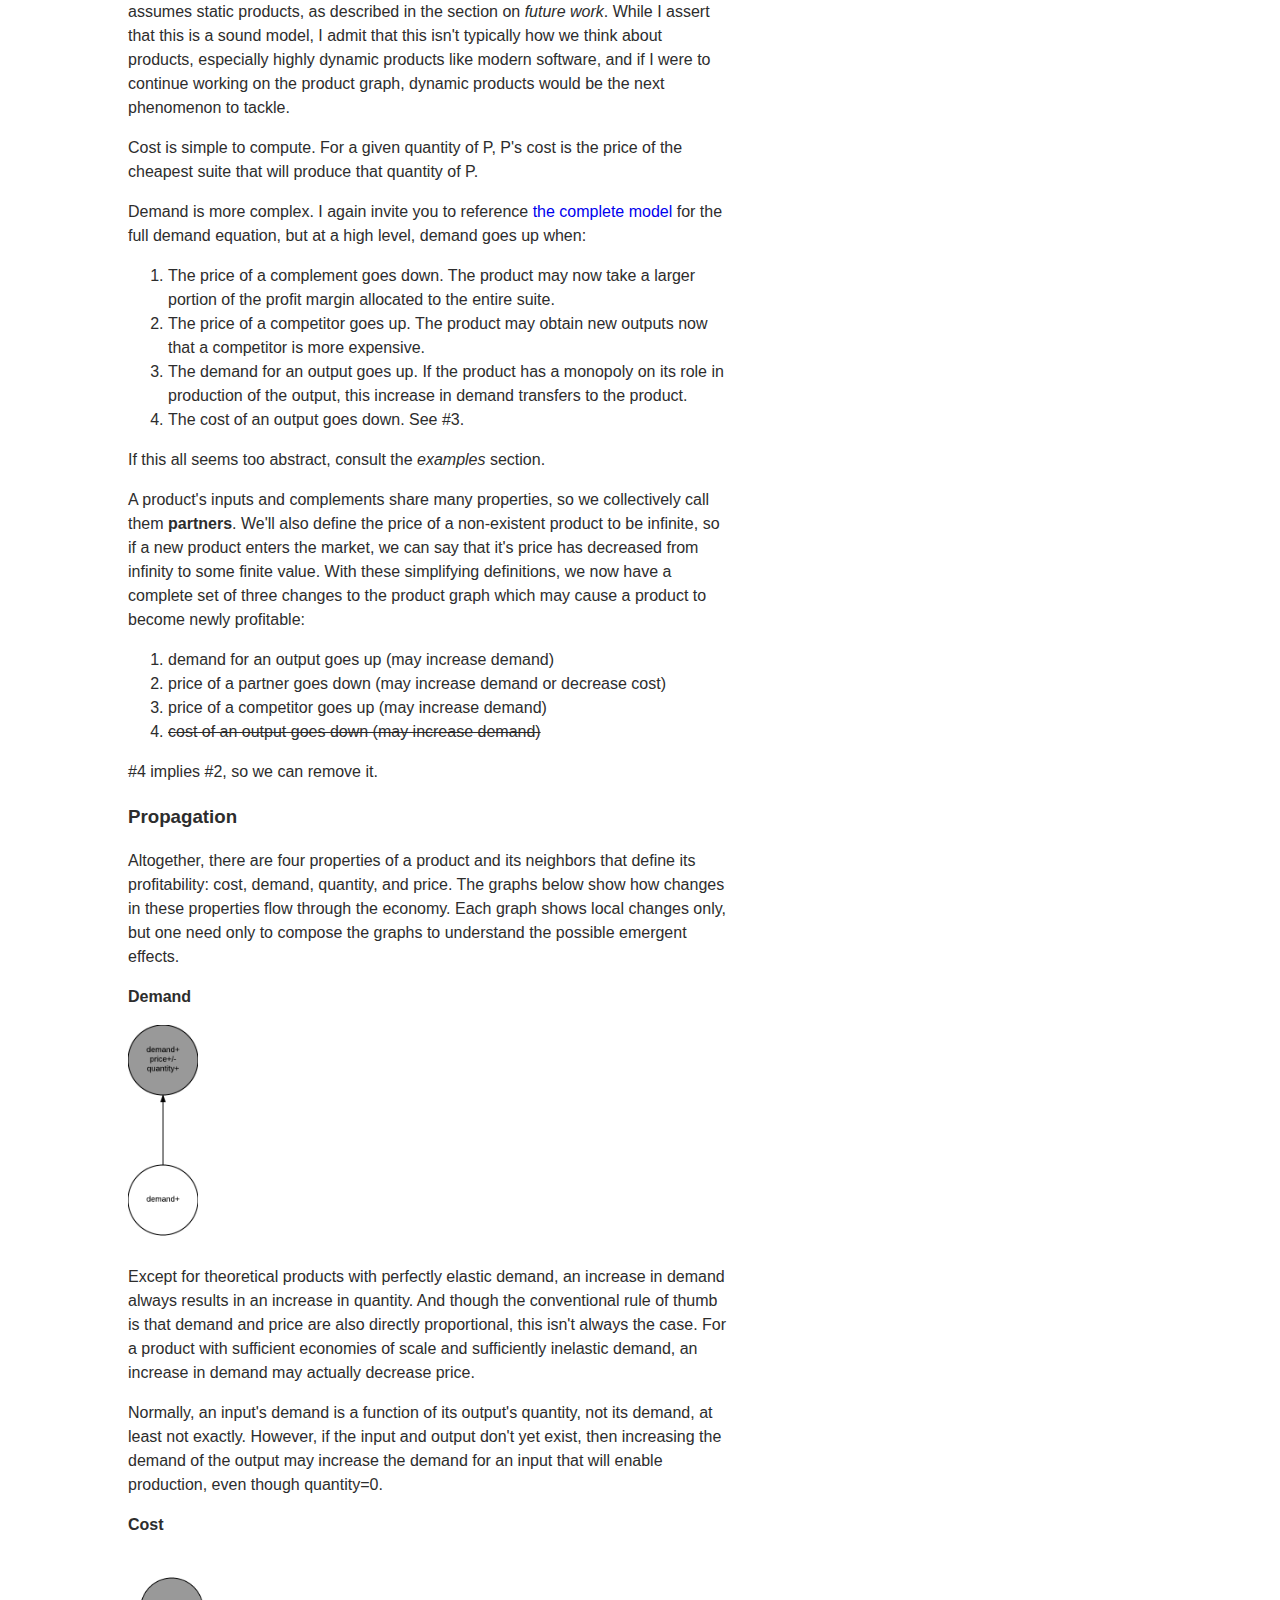
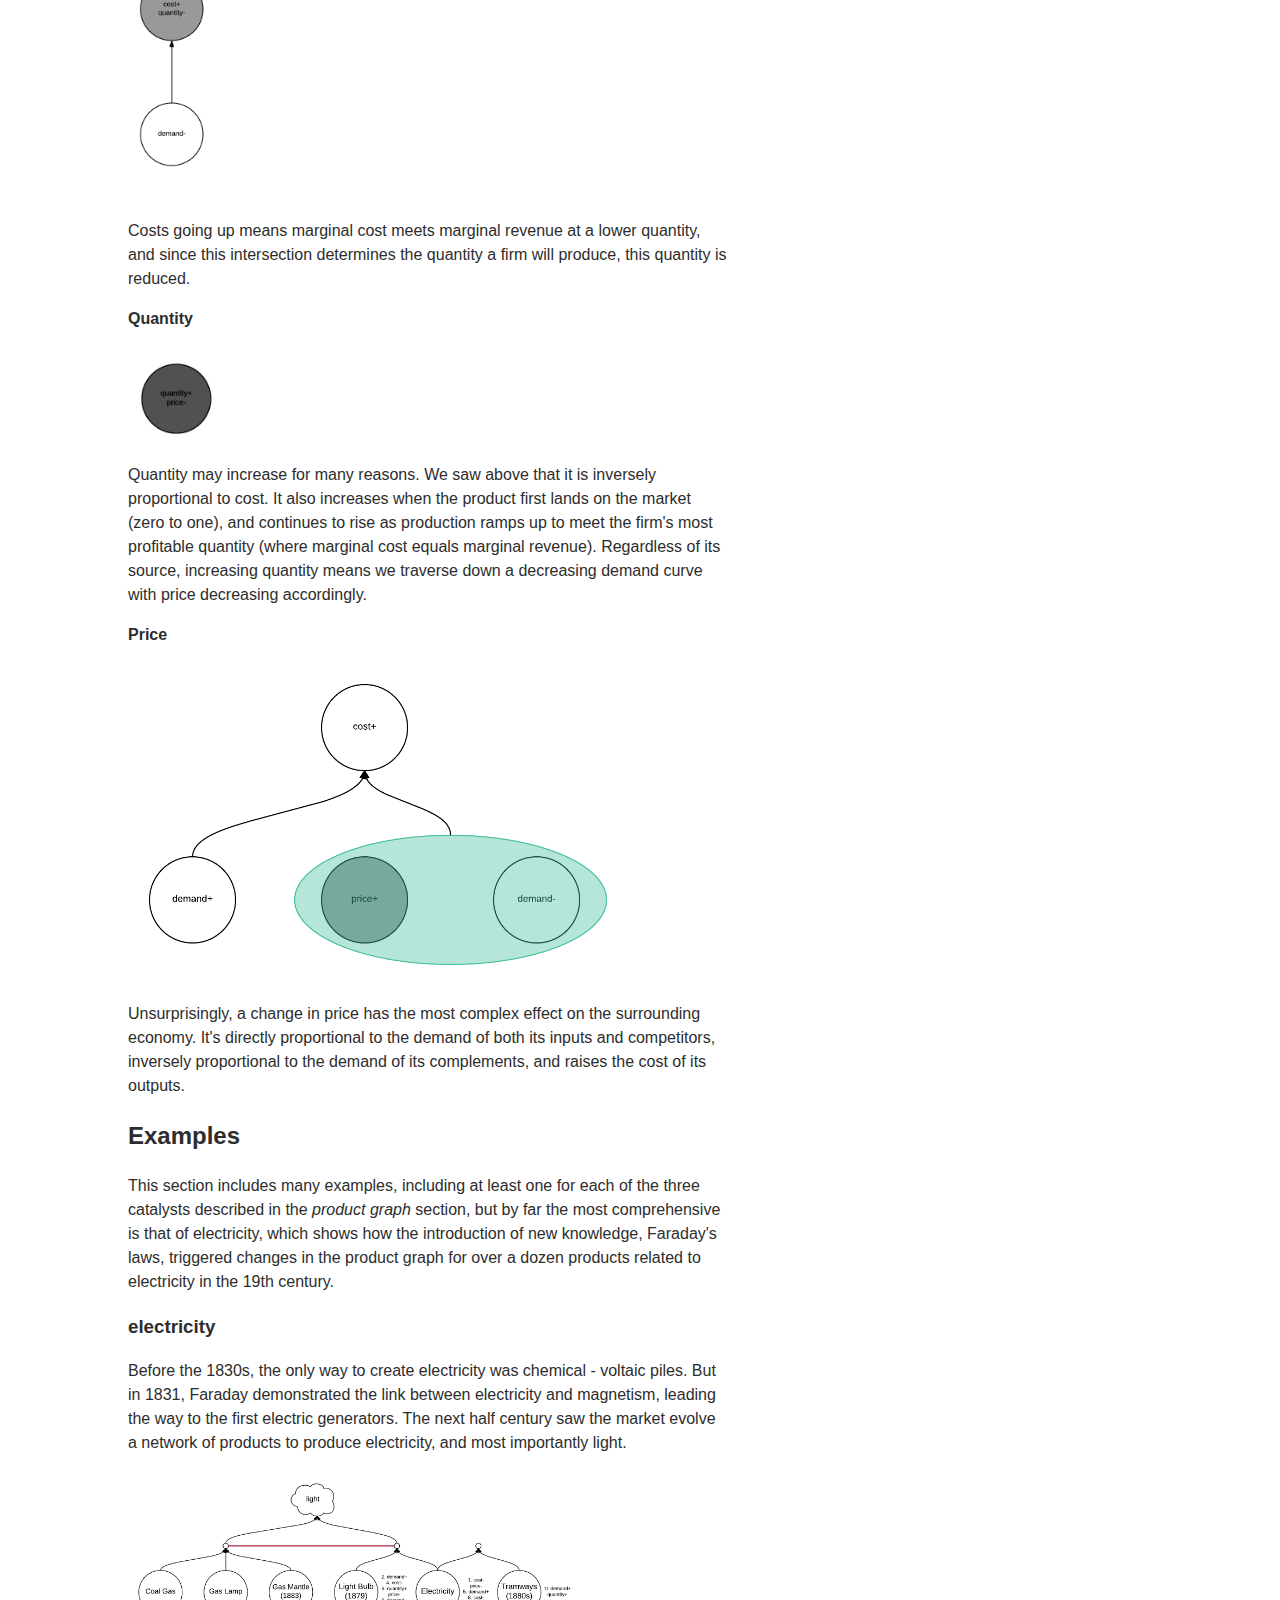
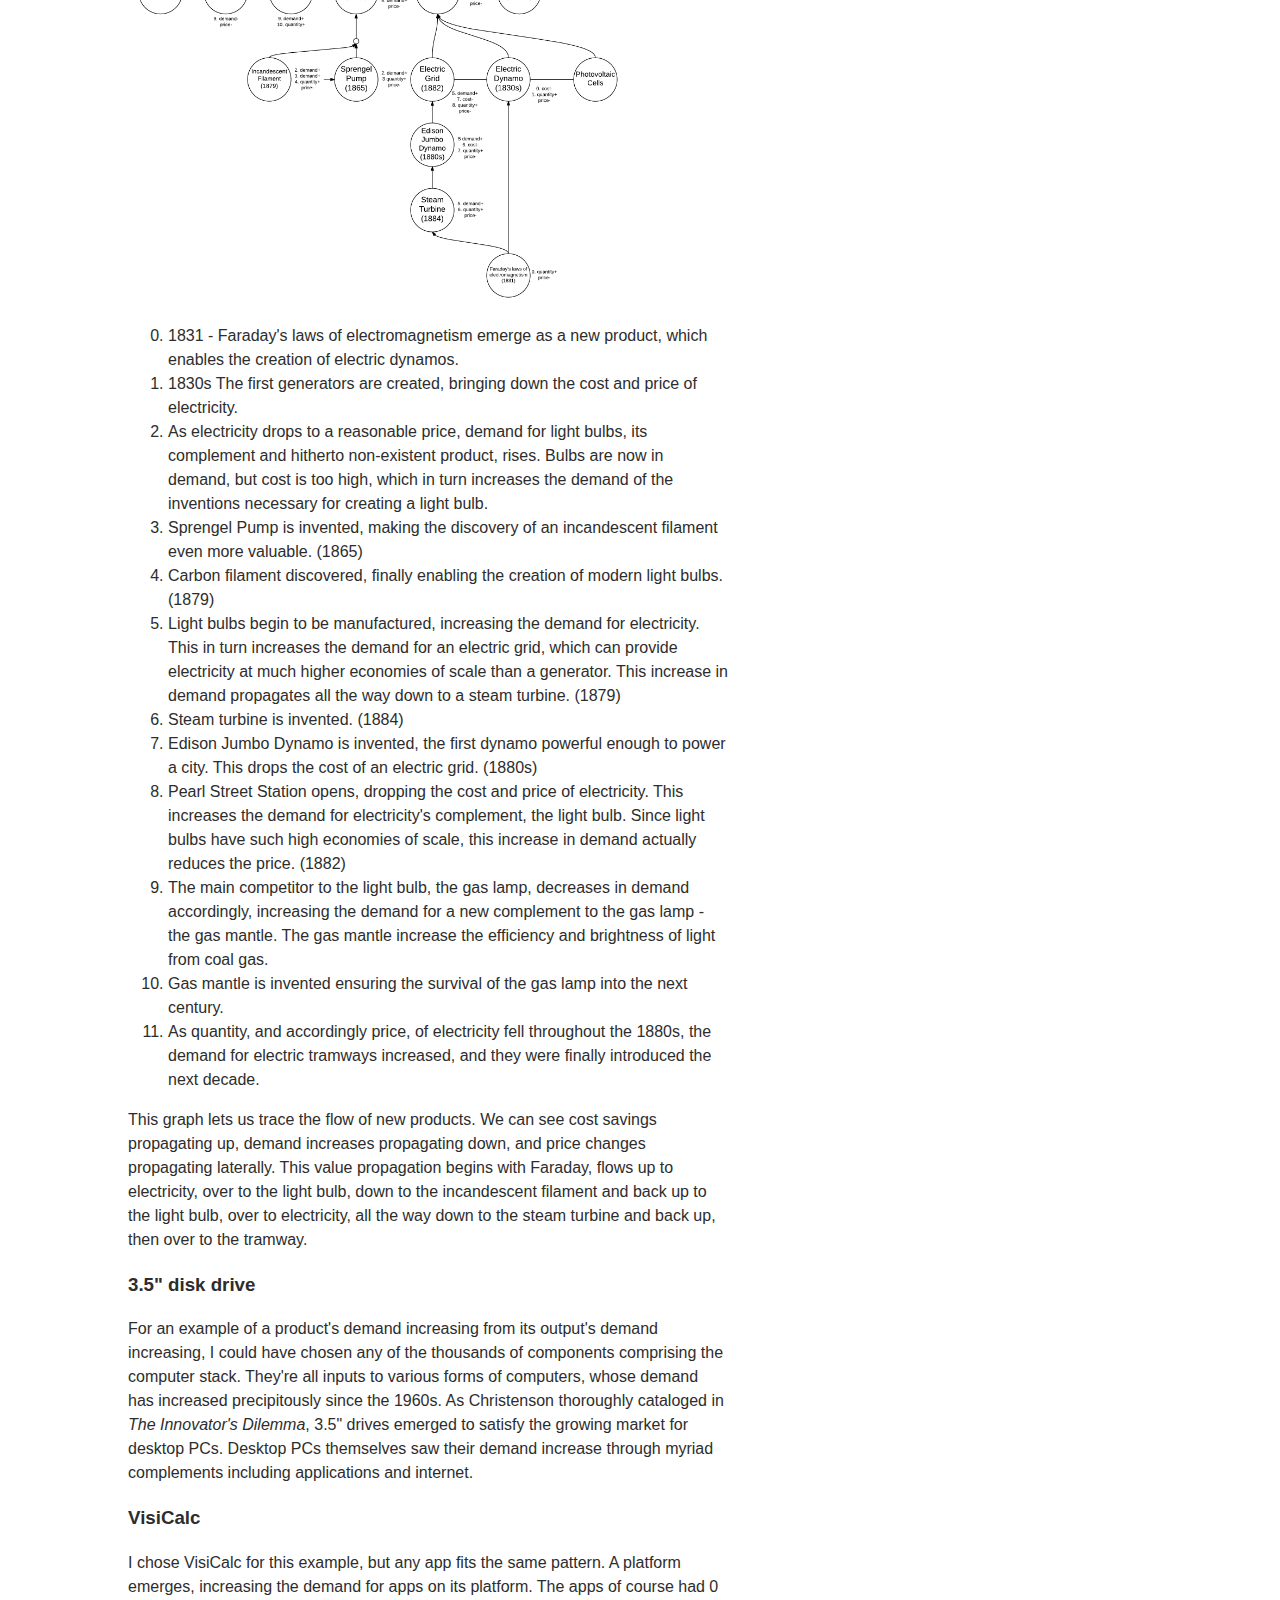
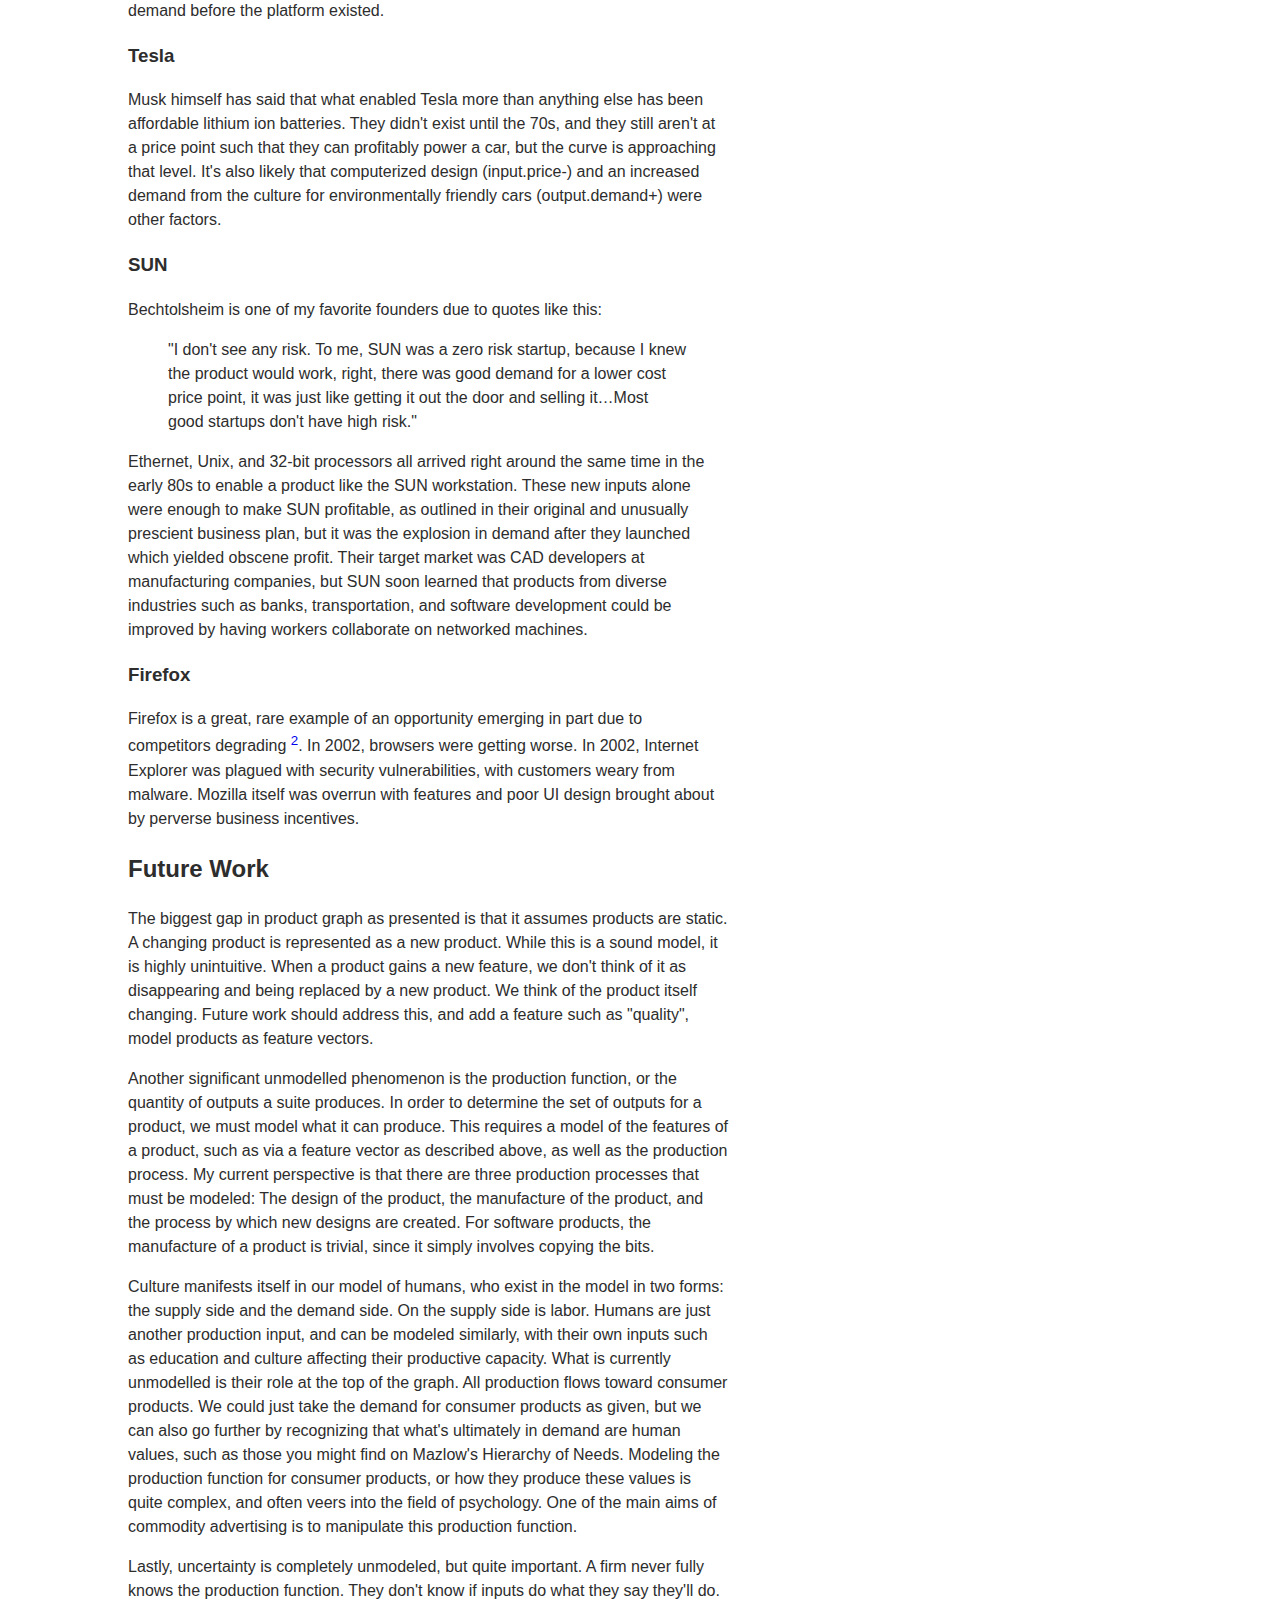
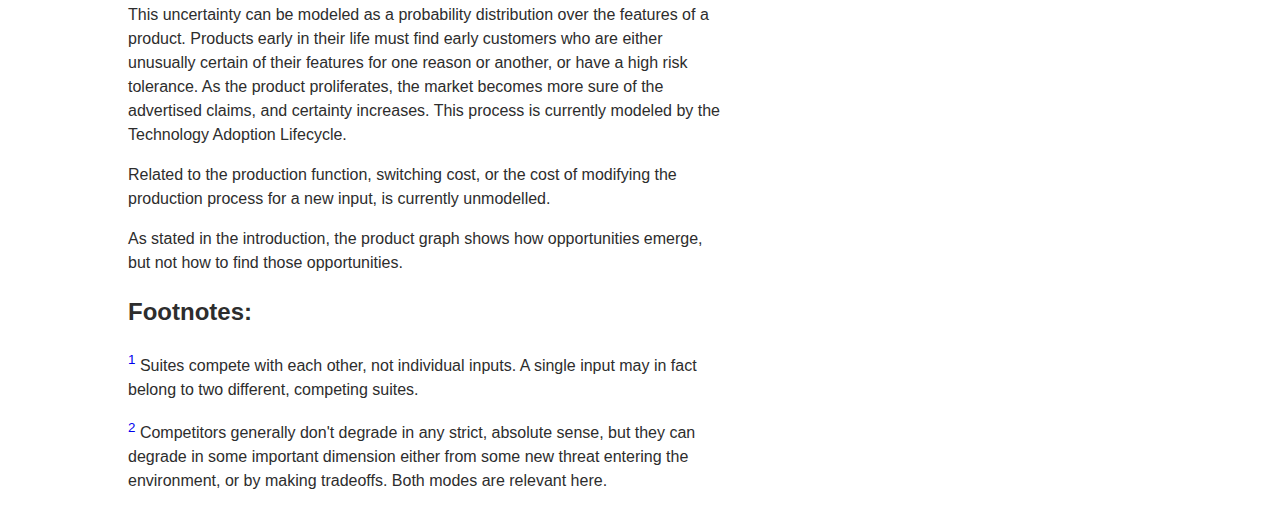
<file: essays/opportunity.html>
<?xml version="1.0" encoding="utf-8"?>
<!DOCTYPE html PUBLIC "-//W3C//DTD XHTML 1.0 Strict//EN"
"http://www.w3.org/TR/xhtml1/DTD/xhtml1-strict.dtd">
<html xmlns="http://www.w3.org/1999/xhtml" lang="en" xml:lang="en">
<head>
<title>Product Opportunity</title>
<!-- 2016-11-06 Sun 18:08 -->
<meta  http-equiv="Content-Type" content="text/html;charset=utf-8" />
<meta  name="generator" content="Org-mode" />
<meta  name="author" content="Michael Gummelt" />
<style type="text/css">
 <!--/*--><![CDATA[/*><!--*/
  .title  { text-align: center; }
  .todo   { font-family: monospace; color: red; }
  .done   { font-family: monospace; color: green; }
  .priority { font-family: monospace; color: orange; }
  .tag    { background-color: #eee; font-family: monospace;
            padding: 2px; font-size: 80%; font-weight: normal; }
  .timestamp { color: #bebebe; }
  .timestamp-kwd { color: #5f9ea0; }
  .right  { margin-left: auto; margin-right: 0px;  text-align: right; }
  .left   { margin-left: 0px;  margin-right: auto; text-align: left; }
  .center { margin-left: auto; margin-right: auto; text-align: center; }
  .underline { text-decoration: underline; }
  #postamble p, #preamble p { font-size: 90%; margin: .2em; }
  p.verse { margin-left: 3%; }
  pre {
    border: 1px solid #ccc;
    box-shadow: 3px 3px 3px #eee;
    padding: 8pt;
    font-family: monospace;
    overflow: auto;
    margin: 1.2em;
  }
  pre.src {
    position: relative;
    overflow: visible;
    padding-top: 1.2em;
  }
  pre.src:before {
    display: none;
    position: absolute;
    background-color: white;
    top: -10px;
    right: 10px;
    padding: 3px;
    border: 1px solid black;
  }
  pre.src:hover:before { display: inline;}
  pre.src-sh:before    { content: 'sh'; }
  pre.src-bash:before  { content: 'sh'; }
  pre.src-emacs-lisp:before { content: 'Emacs Lisp'; }
  pre.src-R:before     { content: 'R'; }
  pre.src-perl:before  { content: 'Perl'; }
  pre.src-java:before  { content: 'Java'; }
  pre.src-sql:before   { content: 'SQL'; }

  table { border-collapse:collapse; }
  caption.t-above { caption-side: top; }
  caption.t-bottom { caption-side: bottom; }
  td, th { vertical-align:top;  }
  th.right  { text-align: center;  }
  th.left   { text-align: center;   }
  th.center { text-align: center; }
  td.right  { text-align: right;  }
  td.left   { text-align: left;   }
  td.center { text-align: center; }
  dt { font-weight: bold; }
  .footpara:nth-child(2) { display: inline; }
  .footpara { display: block; }
  .footdef  { margin-bottom: 1em; }
  .figure { padding: 1em; }
  .figure p { text-align: center; }
  .inlinetask {
    padding: 10px;
    border: 2px solid gray;
    margin: 10px;
    background: #ffffcc;
  }
  #org-div-home-and-up
   { text-align: right; font-size: 70%; white-space: nowrap; }
  textarea { overflow-x: auto; }
  .linenr { font-size: smaller }
  .code-highlighted { background-color: #ffff00; }
  .org-info-js_info-navigation { border-style: none; }
  #org-info-js_console-label
    { font-size: 10px; font-weight: bold; white-space: nowrap; }
  .org-info-js_search-highlight
    { background-color: #ffff00; color: #000000; font-weight: bold; }
  /*]]>*/-->
</style>
<link rel="stylesheet" type="text/css" href="../css/main.css" />
<script type="text/javascript">
/*
@licstart  The following is the entire license notice for the
JavaScript code in this tag.

Copyright (C) 2012-2013 Free Software Foundation, Inc.

The JavaScript code in this tag is free software: you can
redistribute it and/or modify it under the terms of the GNU
General Public License (GNU GPL) as published by the Free Software
Foundation, either version 3 of the License, or (at your option)
any later version.  The code is distributed WITHOUT ANY WARRANTY;
without even the implied warranty of MERCHANTABILITY or FITNESS
FOR A PARTICULAR PURPOSE.  See the GNU GPL for more details.

As additional permission under GNU GPL version 3 section 7, you
may distribute non-source (e.g., minimized or compacted) forms of
that code without the copy of the GNU GPL normally required by
section 4, provided you include this license notice and a URL
through which recipients can access the Corresponding Source.


@licend  The above is the entire license notice
for the JavaScript code in this tag.
*/
<!--/*--><![CDATA[/*><!--*/
 function CodeHighlightOn(elem, id)
 {
   var target = document.getElementById(id);
   if(null != target) {
     elem.cacheClassElem = elem.className;
     elem.cacheClassTarget = target.className;
     target.className = "code-highlighted";
     elem.className   = "code-highlighted";
   }
 }
 function CodeHighlightOff(elem, id)
 {
   var target = document.getElementById(id);
   if(elem.cacheClassElem)
     elem.className = elem.cacheClassElem;
   if(elem.cacheClassTarget)
     target.className = elem.cacheClassTarget;
 }
/*]]>*///-->
</script>
</head>
<body>
<div id="content">
<h1 class="title">Product Opportunity</h1>
<div id="table-of-contents">
<h2>Table of Contents</h2>
<div id="text-table-of-contents">
<ul>
<li><a href="#unnumbered-1">Introduction</a></li>
<li><a href="#unnumbered-2">Existing Work</a></li>
<li><a href="#unnumbered-3">Product Graph</a>
<ul>
<li><a href="#unnumbered-4">Propagation</a></li>
</ul>
</li>
<li><a href="#unnumbered-5">Examples</a>
<ul>
<li><a href="#unnumbered-6">electricity</a></li>
<li><a href="#unnumbered-7">3.5" disk drive</a></li>
<li><a href="#unnumbered-8">VisiCalc</a></li>
<li><a href="#unnumbered-9">Tesla</a></li>
<li><a href="#unnumbered-10">SUN</a></li>
<li><a href="#unnumbered-11">Firefox</a></li>
</ul>
</li>
<li><a href="#unnumbered-12">Future Work</a></li>
</ul>
</div>
</div>

<div id="outline-container-unnumbered-1" class="outline-2">
<h2 id="unnumbered-1">Introduction</h2>
<div class="outline-text-2" id="text-unnumbered-1">
<p>
A <b>product opportunity</b> is a a product that doesn't exist yet, but
would be profitable if it did.  This essay answers the question of how
these emerge by introducing a novel model called the <b>product graph</b>,
which extends neoclassical economics to derive cost and demand curves
from relationships with other products in the economy.
</p>
</div>
</div>

<div id="outline-container-unnumbered-2" class="outline-2">
<h2 id="unnumbered-2">Existing Work</h2>
<div class="outline-text-2" id="text-unnumbered-2">
<p>
New products don't have to come from startups, but they often do, and
the conversation around new products is so often focused on startups
that this is where we must look for existing work.
</p>

<p>
It turns out there's not much there.  Some authors do talk about how
to find good ideas, but they don't say much about how good ideas arise
in the first place.  In <i>Zero to One</i>, Peter Thiel writes that the new
ideas are the "valuable companies that no one is building."  This is
vacuously true.  It's more of a definition, almost identical to the
one I gave for "product opportunity" above.  It doesn't say much.
What makes a product profitable? How does it become profitable?  Why
are new products profitable when they weren't before?
</p>

<p>
Paul Graham is probably the most broadly prolific startup author, and
he has in fact written <a href="http://paulgraham.com/startupideas.html">an essay</a> on how to find ideas, but even PG
hasn't written about that crucial step that comes before getting good
ideas - how the opportunity appears in the first place.
</p>

<p>
In the management theory community, there's Christenson of <i>The
Innovator's Dilemma</i>, who covers some specific instances of the
catalysts for new products, but stops short of developing a coherent
theory.
</p>

<p>
In economics, elementary supply/demand expositions such as those in
Mankiw do cover some of the factors leading to cost and demand, such
as price of the factors of production, complements, and substitutes,
but this again stops short of deriving the cost and demand curves from
these factors, and nothing is said about how changes in this system
propagate through the economy to create new opportunities.  The other
classic economic model related to the ideas in this essay is the
<a href="https://en.wikipedia.org/wiki/Input%C3%A2%8">Input-Output Matrix</a>, which does chart the relations between different
goods, but only at the macro scale of industries, not at the micro
scale of individual products.
</p>

<p>
The industry most directly interested in this topic must be Venture
Capital, whose entire M.O. is to identify and invest in new
opportunities.  But the discourse of VCs is also high-level and
imprecise.  They talk about "waves", "themes", and "thematic
investing", which are real, but only as high-level concepts emerging
from a fine-grained model such as the product graph.  I expect the VC
industry to mature in this regard, and I wouldn't be surprised if a
variant of the product graph are already secretly running in the
simulation farm for some cutting edge VC.
</p>
</div>
</div>

<div id="outline-container-unnumbered-3" class="outline-2">
<h2 id="unnumbered-3">Product Graph</h2>
<div class="outline-text-2" id="text-unnumbered-3">
<p>
A <b>product opportunity</b> is a profitable product that doesn't yet
exist.  A product is profitable if, at some quantity, demand exceeds
supply, and since supply is determined by cost, we can equivalently
say that a product is profitable when demand exceeds cost.
</p>

<p>
This means that for a product to become newly profitable, either
demand must increase or cost must decrease.  That's it.  That's how
new product opportunities emerge.  One or both may happen, but a
product can only become viable when these curves shift.  This defines
two types of new products:
</p>

<ol class="org-ol">
<li><b>Newly desirable products</b>.  Something increased their demand.
These are the products we didn't want before, but do now.  No one
wanted the light bulb before there were electric generators to
power them.</li>

<li><b>Newly possible products</b>.  Something decreased their cost.  A new
technique or a new component became available.  These are the
products we've wanted for a while, but couldn't build.  Drivers
have wanted electric cars for ages, but they were prohibitively
expensive before lithium ion batteries.</li>
</ol>

<p>
To understand the factors that contribute to demand and cost, I now
introduce a novel model called the <b>product graph</b>.  The product graph
is a directed graph, where nodes are products and edges are production
relationships.  The sources are raw materials such as labor, minerals,
and energy sources.  The sinks are consumer products.  Intermediary
nodes are business products including those used for design,
manufacturing, and distribution. The following is an informal
description of this graph.  For a complete set of equations from which
the graph is derived, consult <a href="https://github.com/mgummelt/economics/blob/master/src/main/scala/Product.scala">this set of functions</a>, written in a mix
of Scala and math notation.
</p>

<p>
Let's start with a single product, P.  A product used in the
production of P is called an <b>input</b> to P.  Economists might call this
a <b>factor of production</b>, but my definition is a bit more broad.  It
includes not only the components used in the product and its
manufacture, but also the techniques.  This includes hardware
manufacturing techniques like assembly-line production and exchangeable
parts, as well as software techniques like dependency injection and
the observer pattern.  It may seem like a stretch to call these
"products", as they must be to deserve the status of nodes in the
product graph, but it's not as much as you might think.  Consider the
example of the Raft consensus protocol, which is a distributed systems
technique introduced in 2014.  It's certainly not a product in the
traditional sense, but a software package implementing the protocol
would undeniably be a product (with price=0 if it were open source).
And since the implementation of a protocol is simply a "rephrasing" of
the technique from natural language to formal language, it would be
silly to consider one a product but not the other.
</p>

<p>
The entire set of inputs used to produce P is called a <b>suite</b>.  There
are likely many suites that could produce P.  They compete for P's
business, and P will choose the cheapest <sup><a id="fnr.1" class="footref" href="#fn.1">1</a></sup>.  Members of a suite are
<b>complements</b> of each other, and members of competing suites are
<b>competitors</b>.  These relationships defines the demand and cost curves
for each product.
</p>

<img width="400px" src="../img/production_relationships.png"/>

<p>
<b>NOTE</b>: You may be thinking that price isn't P's only concern, but
also quality.  That P will choose not just the cheapest, but also the
best suite..  This is a valid point assuming that P can vary in
quality, but the product graph as presented in this essay assumes
static products, as described in the section on <i>future work</i>.  While I
assert that this is a sound model, I admit that this isn't typically
how we think about products, especially highly dynamic products like
modern software, and if I were to continue working on the product
graph, dynamic products would be the next phenomenon to tackle.
</p>

<p>
Cost is simple to compute.  For a given quantity of P, P's cost is the
price of the cheapest suite that will produce that quantity of P.
</p>

<p>
Demand is more complex.  I again invite you to reference <a href="https://github.com/mgummelt/economics/blob/master/src/main/scala/Product.scala">the complete
model</a> for the full demand equation, but at a high level, demand goes
up when:
</p>

<ol class="org-ol">
<li>The price of a complement goes down.  The product may now take a
larger portion of the profit margin allocated to the entire suite.</li>

<li>The price of a competitor goes up.  The product may obtain new
outputs now that a competitor is more expensive.</li>

<li>The demand for an output goes up.  If the product has a monopoly on
its role in production of the output, this increase in demand
transfers to the product.</li>

<li>The cost of an output goes down.  See #3.</li>
</ol>

<p>
If this all seems too abstract, consult the <i>examples</i> section.
</p>

<p>
A product's inputs and complements share many properties, so we
collectively call them <b>partners</b>.  We'll also define the price of a
non-existent product to be infinite, so if a new product enters the
market, we can say that it's price has decreased from infinity to some
finite value.  With these simplifying definitions, we now have a
complete set of three changes to the product graph which may cause a
product to become newly profitable:
</p>

<ol class="org-ol">
<li>demand for an output goes up (may increase demand)</li>
<li>price of a partner goes down (may increase demand or decrease cost)</li>
<li>price of a competitor goes up (may increase demand)</li>
<li><del>cost of an output goes down (may increase demand)</del></li>
</ol>

<p>
#4 implies #2, so we can remove it.
</p>
</div>

<div id="outline-container-unnumbered-4" class="outline-3">
<h3 id="unnumbered-4">Propagation</h3>
<div class="outline-text-3" id="text-unnumbered-4">
<p>
Altogether, there are four properties of a product and its neighbors
that define its profitability: cost, demand, quantity, and price.  The
graphs below show how changes in these properties flow through the
economy.  Each graph shows local changes only, but one need only to
compose the graphs to understand the possible emergent effects.
</p>

<p>
<b>Demand</b>
</p>
<img align="center" width="70px" src="../img/cause_demand.png"/>

<p>
Except for theoretical products with perfectly elastic demand, an
increase in demand always results in an increase in quantity.  And
though the conventional rule of thumb is that demand and price are
also directly proportional, this isn't always the case.  For a product
with sufficient economies of scale and sufficiently inelastic demand,
an increase in demand may actually decrease price.
</p>

<p>
Normally, an input's demand is a function of its output's quantity,
not its demand, at least not exactly.  However, if the input and
output don't yet exist, then increasing the demand of the output may
increase the demand for an input that will enable production, even
though quantity=0.
</p>

<p>
<b>Cost</b>
</p>
<img align="center" width="100px" src="../img/cause_cost.png"/>

<p>
Costs going up means marginal cost meets marginal revenue at a lower
quantity, and since this intersection determines the quantity a firm
will produce, this quantity is reduced.
</p>

<p>
<b>Quantity</b>
</p>
<img align="center" width="100px" src="../img/cause_quantity.png"/>

<p>
Quantity may increase for many reasons.  We saw above that it is
inversely proportional to cost.  It also increases when the product
first lands on the market (zero to one), and continues to rise as
production ramps up to meet the firm's most profitable quantity (where
marginal cost equals marginal revenue).  Regardless of its source,
increasing quantity means we traverse down a decreasing demand curve
with price decreasing accordingly.
</p>

<p>
<b>Price</b>
</p>
<img align="center" width="500px" src="../img/cause_price.png"/>

<p>
Unsurprisingly, a change in price has the most complex effect on the
surrounding economy.  It's directly proportional to the demand of both
its inputs and competitors, inversely proportional to the demand
of its complements, and raises the cost of its outputs.
</p>
</div>
</div>
</div>

<div id="outline-container-unnumbered-5" class="outline-2">
<h2 id="unnumbered-5">Examples</h2>
<div class="outline-text-2" id="text-unnumbered-5">
<p>
This section includes many examples, including at least one for each
of the three catalysts described in the <i>product graph</i> section, but by
far the most comprehensive is that of electricity, which shows how the
introduction of new knowledge, Faraday's laws, triggered changes in the
product graph for over a dozen products related to electricity in the
19th century.
</p>
</div>

<div id="outline-container-unnumbered-6" class="outline-3">
<h3 id="unnumbered-6">electricity</h3>
<div class="outline-text-3" id="text-unnumbered-6">
<p>
Before the 1830s, the only way to create electricity was chemical -
voltaic piles.  But in 1831, Faraday demonstrated the link between
electricity and magnetism, leading the way to the first electric
generators.  The next half century saw the market evolve a network of
products to produce electricity, and most importantly light.
</p>

<img align="center" width="500px" src="../img/electricity.png"/>

<ol class="org-ol">
<li value="0">1831 - Faraday's laws of electromagnetism emerge as a new
product, which enables the creation of electric dynamos.</li>

<li>1830s The first generators are created, bringing down the cost and
price of electricity.</li>

<li>As electricity drops to a reasonable price, demand for light bulbs,
its complement and hitherto non-existent product, rises.  Bulbs are
now in demand, but cost is too high, which in turn increases the
demand of the inventions necessary for creating a light bulb.</li>

<li>Sprengel Pump is invented, making the discovery of an incandescent
filament even more valuable. (1865)</li>

<li>Carbon filament discovered, finally enabling the creation of
modern light bulbs. (1879)</li>

<li>Light bulbs begin to be manufactured, increasing the demand for
electricity.  This in turn increases the demand for an electric
grid, which can provide electricity at much higher economies of
scale than a generator.  This increase in demand propagates all the
way down to a steam turbine. (1879)</li>

<li>Steam turbine is invented. (1884)</li>

<li>Edison Jumbo Dynamo is invented, the first dynamo powerful enough
to power a city. This drops the cost of an electric grid. (1880s)</li>

<li>Pearl Street Station opens, dropping the cost and price of
electricity.  This increases the demand for electricity's
complement, the light bulb.  Since light bulbs have such high
economies of scale, this increase in demand actually reduces the
price.  (1882)</li>

<li>The main competitor to the light bulb, the gas lamp, decreases in
demand accordingly, increasing the demand for a new complement to
the gas lamp - the gas mantle. The gas mantle increase the
efficiency and brightness of light from coal gas.</li>

<li>Gas mantle is invented ensuring the survival of the gas lamp into
the next century.</li>

<li>As quantity, and accordingly price, of electricity fell throughout
the 1880s, the demand for electric tramways increased, and they
were finally introduced the next decade.</li>
</ol>

<p>
This graph lets us trace the flow of new products.  We can see cost
savings propagating up, demand increases propagating down, and price
changes propagating laterally.  This value propagation begins with
Faraday, flows up to electricity, over to the light bulb, down to the
incandescent filament and back up to the light bulb, over to
electricity, all the way down to the steam turbine and back up, then
over to the tramway.
</p>
</div>
</div>

<div id="outline-container-unnumbered-7" class="outline-3">
<h3 id="unnumbered-7">3.5" disk drive</h3>
<div class="outline-text-3" id="text-unnumbered-7">
<p>
For an example of a product's demand increasing from its output's
demand increasing, I could have chosen any of the thousands of
components comprising the computer stack.  They're all inputs to
various forms of computers, whose demand has increased precipitously
since the 1960s.  As Christenson thoroughly cataloged in <i>The
Innovator's Dilemma</i>, 3.5" drives emerged to satisfy the growing
market for desktop PCs.  Desktop PCs themselves saw their demand
increase through myriad complements including applications and
internet.
</p>
</div>
</div>

<div id="outline-container-unnumbered-8" class="outline-3">
<h3 id="unnumbered-8">VisiCalc</h3>
<div class="outline-text-3" id="text-unnumbered-8">
<p>
I chose VisiCalc for this example, but any app fits the same pattern.
A platform emerges, increasing the demand for apps on its platform.
The apps of course had 0 demand before the platform existed.
</p>
</div>
</div>

<div id="outline-container-unnumbered-9" class="outline-3">
<h3 id="unnumbered-9">Tesla</h3>
<div class="outline-text-3" id="text-unnumbered-9">
<p>
Musk himself has said that what enabled Tesla more than anything else
has been affordable lithium ion batteries.  They didn't exist until
the 70s, and they still aren't at a price point such that they can
profitably power a car, but the curve is approaching that level.  It's
also likely that computerized design (input.price-) and an increased demand
from the culture for environmentally friendly cars (output.demand+)
were other factors.
</p>
</div>
</div>

<div id="outline-container-unnumbered-10" class="outline-3">
<h3 id="unnumbered-10">SUN</h3>
<div class="outline-text-3" id="text-unnumbered-10">
<p>
Bechtolsheim is one of my favorite founders due to quotes like this:
</p>

<blockquote>
<p>
"I don't see any risk.  To me, SUN was a zero risk startup, because
I knew the product would work, right, there was good demand for a
lower cost price point, it was just like getting it out the door and
selling it&#x2026;Most good startups don't have high risk."
</p>
</blockquote>

<p>
Ethernet, Unix, and 32-bit processors all arrived right around the
same time in the early 80s to enable a product like the SUN
workstation.  These new inputs alone were enough to make SUN
profitable, as outlined in their original and unusually prescient
business plan, but it was the explosion in demand after they launched
which yielded obscene profit.  Their target market was CAD developers
at manufacturing companies, but SUN soon learned that products from
diverse industries such as banks, transportation, and software
development could be improved by having workers collaborate on
networked machines.
</p>
</div>
</div>

<div id="outline-container-unnumbered-11" class="outline-3">
<h3 id="unnumbered-11">Firefox</h3>
<div class="outline-text-3" id="text-unnumbered-11">
<p>
Firefox is a great, rare example of an opportunity emerging in part
due to competitors degrading <sup><a id="fnr.2" class="footref" href="#fn.2">2</a></sup>.  In 2002, browsers were getting worse.
In 2002, Internet Explorer was plagued with security vulnerabilities,
with customers weary from malware.  Mozilla itself was overrun with
features and poor UI design brought about by perverse business
incentives.
</p>
</div>
</div>
</div>

<div id="outline-container-unnumbered-12" class="outline-2">
<h2 id="unnumbered-12">Future Work</h2>
<div class="outline-text-2" id="text-unnumbered-12">
<p>
The biggest gap in product graph as presented is that it assumes
products are static.  A changing product is represented as a new
product.  While this is a sound model, it is highly unintuitive.  When
a product gains a new feature, we don't think of it as disappearing
and being replaced by a new product.  We think of the product itself
changing.  Future work should address this, and add a feature such as
"quality", model products as feature vectors.
</p>

<p>
Another significant unmodelled phenomenon is the production function,
or the quantity of outputs a suite produces.  In order to determine
the set of outputs for a product, we must model what it can produce.
This requires a model of the features of a product, such as via a
feature vector as described above, as well as the production process.
My current perspective is that there are three production processes
that must be modeled: The design of the product, the manufacture of
the product, and the process by which new designs are created.  For
software products, the manufacture of a product is trivial, since it
simply involves copying the bits.
</p>

<p>
Culture manifests itself in our model of humans, who exist in the
model in two forms: the supply side and the demand side.  On the
supply side is labor.  Humans are just another production input, and
can be modeled similarly, with their own inputs such as education and
culture affecting their productive capacity.  What is currently
unmodelled is their role at the top of the graph.  All production flows
toward consumer products.  We could just take the demand for consumer
products as given, but we can also go further by recognizing that
what's ultimately in demand are human values, such as those you might
find on Mazlow's Hierarchy of Needs.  Modeling the production function
for consumer products, or how they produce these values is quite
complex, and often veers into the field of psychology.  One of the
main aims of commodity advertising is to manipulate this production
function.
</p>

<p>
Lastly, uncertainty is completely unmodeled, but quite important.  A
firm never fully knows the production function.  They don't know if
inputs do what they say they'll do.  This uncertainty can be modeled
as a probability distribution over the features of a product.
Products early in their life must find early customers who are either
unusually certain of their features for one reason or another, or have
a high risk tolerance.  As the product proliferates, the market
becomes more sure of the advertised claims, and certainty increases.
This process is currently modeled by the Technology Adoption
Lifecycle.
</p>

<p>
Related to the production function, switching cost, or the cost of
modifying the production process for a new input, is currently
unmodelled.
</p>

<p>
As stated in the introduction, the product graph shows how
opportunities emerge, but not how to find those opportunities.
</p>
</div>
</div>
<div id="footnotes">
<h2 class="footnotes">Footnotes: </h2>
<div id="text-footnotes">

<div class="footdef"><sup><a id="fn.1" class="footnum" href="#fnr.1">1</a></sup> <p class="footpara">
Suites compete with each other, not individual inputs.  A single
input may in fact belong to two different, competing suites.
</p></div>

<div class="footdef"><sup><a id="fn.2" class="footnum" href="#fnr.2">2</a></sup> <p class="footpara">
Competitors generally don't degrade in
any strict, absolute sense, but they can degrade in some important
dimension either from some new threat entering the environment, or by
making tradeoffs.  Both modes are relevant here.
</p></div>


</div>
</div></div>
</body>
</html>
</file>
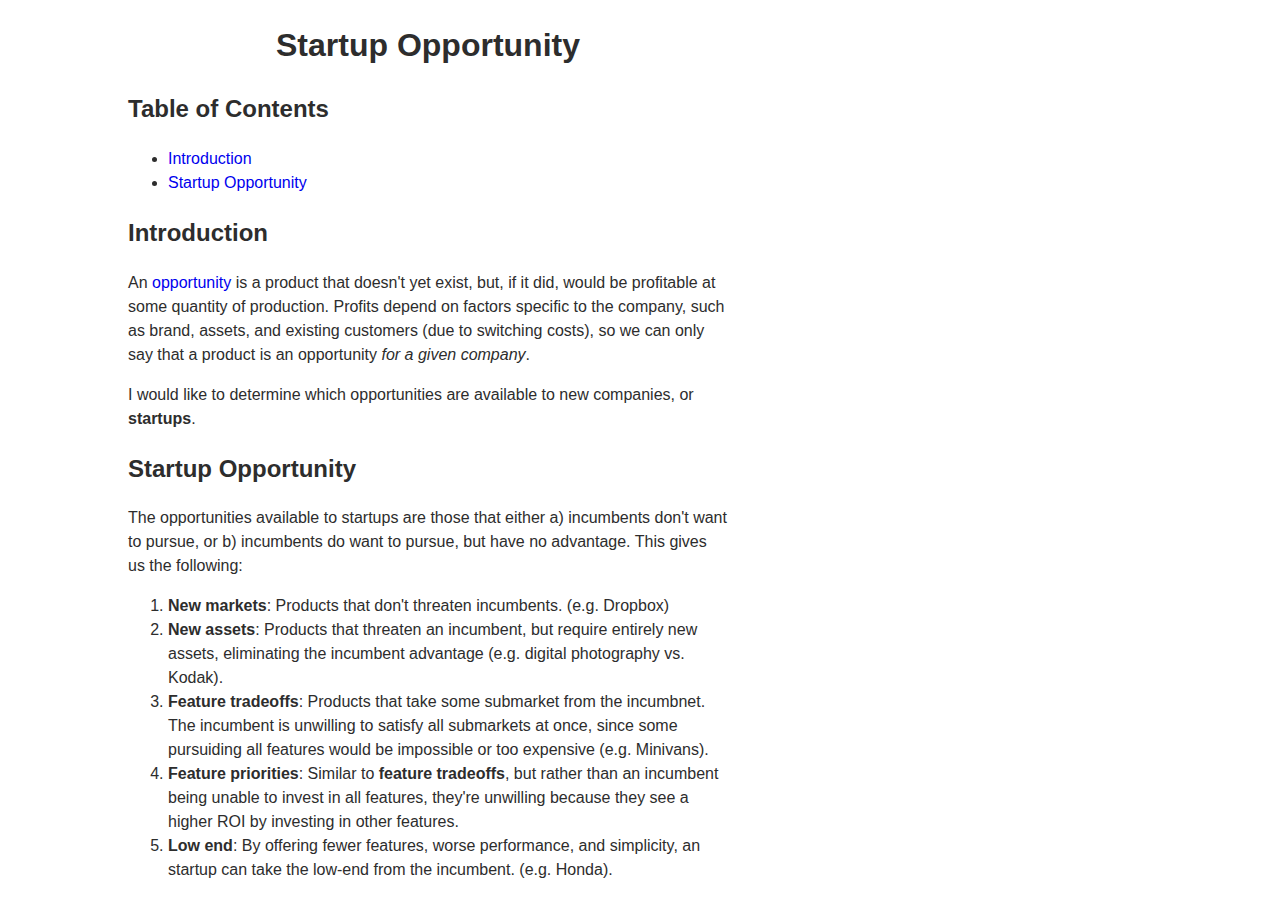
<file: essays/startup_opportunity.html>
<?xml version="1.0" encoding="utf-8"?>
<!DOCTYPE html PUBLIC "-//W3C//DTD XHTML 1.0 Strict//EN"
"http://www.w3.org/TR/xhtml1/DTD/xhtml1-strict.dtd">
<html xmlns="http://www.w3.org/1999/xhtml" lang="en" xml:lang="en">
<head>
<title>Startup Opportunity</title>
<!-- 2017-04-16 Sun 16:34 -->
<meta  http-equiv="Content-Type" content="text/html;charset=utf-8" />
<meta  name="generator" content="Org-mode" />
<meta  name="author" content="Michael Gummelt" />
<style type="text/css">
 <!--/*--><![CDATA[/*><!--*/
  .title  { text-align: center; }
  .todo   { font-family: monospace; color: red; }
  .done   { color: green; }
  .tag    { background-color: #eee; font-family: monospace;
            padding: 2px; font-size: 80%; font-weight: normal; }
  .timestamp { color: #bebebe; }
  .timestamp-kwd { color: #5f9ea0; }
  .right  { margin-left: auto; margin-right: 0px;  text-align: right; }
  .left   { margin-left: 0px;  margin-right: auto; text-align: left; }
  .center { margin-left: auto; margin-right: auto; text-align: center; }
  .underline { text-decoration: underline; }
  #postamble p, #preamble p { font-size: 90%; margin: .2em; }
  p.verse { margin-left: 3%; }
  pre {
    border: 1px solid #ccc;
    box-shadow: 3px 3px 3px #eee;
    padding: 8pt;
    font-family: monospace;
    overflow: auto;
    margin: 1.2em;
  }
  pre.src {
    position: relative;
    overflow: visible;
    padding-top: 1.2em;
  }
  pre.src:before {
    display: none;
    position: absolute;
    background-color: white;
    top: -10px;
    right: 10px;
    padding: 3px;
    border: 1px solid black;
  }
  pre.src:hover:before { display: inline;}
  pre.src-sh:before    { content: 'sh'; }
  pre.src-bash:before  { content: 'sh'; }
  pre.src-emacs-lisp:before { content: 'Emacs Lisp'; }
  pre.src-R:before     { content: 'R'; }
  pre.src-perl:before  { content: 'Perl'; }
  pre.src-java:before  { content: 'Java'; }
  pre.src-sql:before   { content: 'SQL'; }

  table { border-collapse:collapse; }
  caption.t-above { caption-side: top; }
  caption.t-bottom { caption-side: bottom; }
  td, th { vertical-align:top;  }
  th.right  { text-align: center;  }
  th.left   { text-align: center;   }
  th.center { text-align: center; }
  td.right  { text-align: right;  }
  td.left   { text-align: left;   }
  td.center { text-align: center; }
  dt { font-weight: bold; }
  .footpara:nth-child(2) { display: inline; }
  .footpara { display: block; }
  .footdef  { margin-bottom: 1em; }
  .figure { padding: 1em; }
  .figure p { text-align: center; }
  .inlinetask {
    padding: 10px;
    border: 2px solid gray;
    margin: 10px;
    background: #ffffcc;
  }
  #org-div-home-and-up
   { text-align: right; font-size: 70%; white-space: nowrap; }
  textarea { overflow-x: auto; }
  .linenr { font-size: smaller }
  .code-highlighted { background-color: #ffff00; }
  .org-info-js_info-navigation { border-style: none; }
  #org-info-js_console-label
    { font-size: 10px; font-weight: bold; white-space: nowrap; }
  .org-info-js_search-highlight
    { background-color: #ffff00; color: #000000; font-weight: bold; }
  /*]]>*/-->
</style>
<link rel="stylesheet" type="text/css" href="../css/main.css" />
<script type="text/javascript">
/*
@licstart  The following is the entire license notice for the
JavaScript code in this tag.

Copyright (C) 2012-2013 Free Software Foundation, Inc.

The JavaScript code in this tag is free software: you can
redistribute it and/or modify it under the terms of the GNU
General Public License (GNU GPL) as published by the Free Software
Foundation, either version 3 of the License, or (at your option)
any later version.  The code is distributed WITHOUT ANY WARRANTY;
without even the implied warranty of MERCHANTABILITY or FITNESS
FOR A PARTICULAR PURPOSE.  See the GNU GPL for more details.

As additional permission under GNU GPL version 3 section 7, you
may distribute non-source (e.g., minimized or compacted) forms of
that code without the copy of the GNU GPL normally required by
section 4, provided you include this license notice and a URL
through which recipients can access the Corresponding Source.


@licend  The above is the entire license notice
for the JavaScript code in this tag.
*/
<!--/*--><![CDATA[/*><!--*/
 function CodeHighlightOn(elem, id)
 {
   var target = document.getElementById(id);
   if(null != target) {
     elem.cacheClassElem = elem.className;
     elem.cacheClassTarget = target.className;
     target.className = "code-highlighted";
     elem.className   = "code-highlighted";
   }
 }
 function CodeHighlightOff(elem, id)
 {
   var target = document.getElementById(id);
   if(elem.cacheClassElem)
     elem.className = elem.cacheClassElem;
   if(elem.cacheClassTarget)
     target.className = elem.cacheClassTarget;
 }
/*]]>*///-->
</script>
</head>
<body>
<div id="content">
<h1 class="title">Startup Opportunity</h1>
<div id="table-of-contents">
<h2>Table of Contents</h2>
<div id="text-table-of-contents">
<ul>
<li><a href="#sec-1">Introduction</a></li>
<li><a href="#sec-2">Startup Opportunity</a></li>
</ul>
</div>
</div>

<div id="outline-container-sec-1" class="outline-2">
<h2 id="sec-1">Introduction</h2>
<div class="outline-text-2" id="text-1">
<p>
An <a href="./opportunity.html">opportunity</a> is a product that doesn't yet exist, but, if it did,
would be profitable at some quantity of production.  Profits depend on
factors specific to the company, such as brand, assets, and existing
customers (due to switching costs), so we can only say that a product
is an opportunity <i>for a given company</i>.
</p>

<p>
I would like to determine which opportunities are available to new
companies, or <b>startups</b>.
</p>
</div>
</div>

<div id="outline-container-sec-2" class="outline-2">
<h2 id="sec-2">Startup Opportunity</h2>
<div class="outline-text-2" id="text-2">
<p>
The opportunities available to startups are those that either a)
incumbents don't want to pursue, or b) incumbents do want to pursue,
but have no advantage.  This gives us the following:
</p>

<ol class="org-ol">
<li><b>New markets</b>: Products that don't threaten incumbents.
(e.g. Dropbox)
</li>

<li><b>New assets</b>: Products that threaten an incumbent, but require
entirely new assets, eliminating the incumbent advantage
(e.g. digital photography vs. Kodak).
</li>

<li><b>Feature tradeoffs</b>: Products that take some submarket from the
incumbnet.  The incumbent is unwilling to satisfy all submarkets at
once, since some pursuiding all features would be impossible or too
expensive (e.g. Minivans).
</li>

<li><b>Feature priorities</b>: Similar to <b>feature tradeoffs</b>, but rather
than an incumbent being unable to invest in all features, they're
unwilling because they see a higher ROI by investing in other
features.
</li>

<li><b>Low end</b>: By offering fewer features, worse performance, and
simplicity, an startup can take the low-end from the incumbent.
(e.g. Honda).
</li>
</ol>
</div>
</div>
</div>
</body>
</html>
</file>
<file: css/main.css>
body {
    width: 600px;
    margin-left: 128px;
    font-family: Helvetica, sans-serif;
    line-height: 1.5;
    font-weight: 400;
    color: #2D2D2D;
}

a {
    text-decoration: none;
}
</file>
